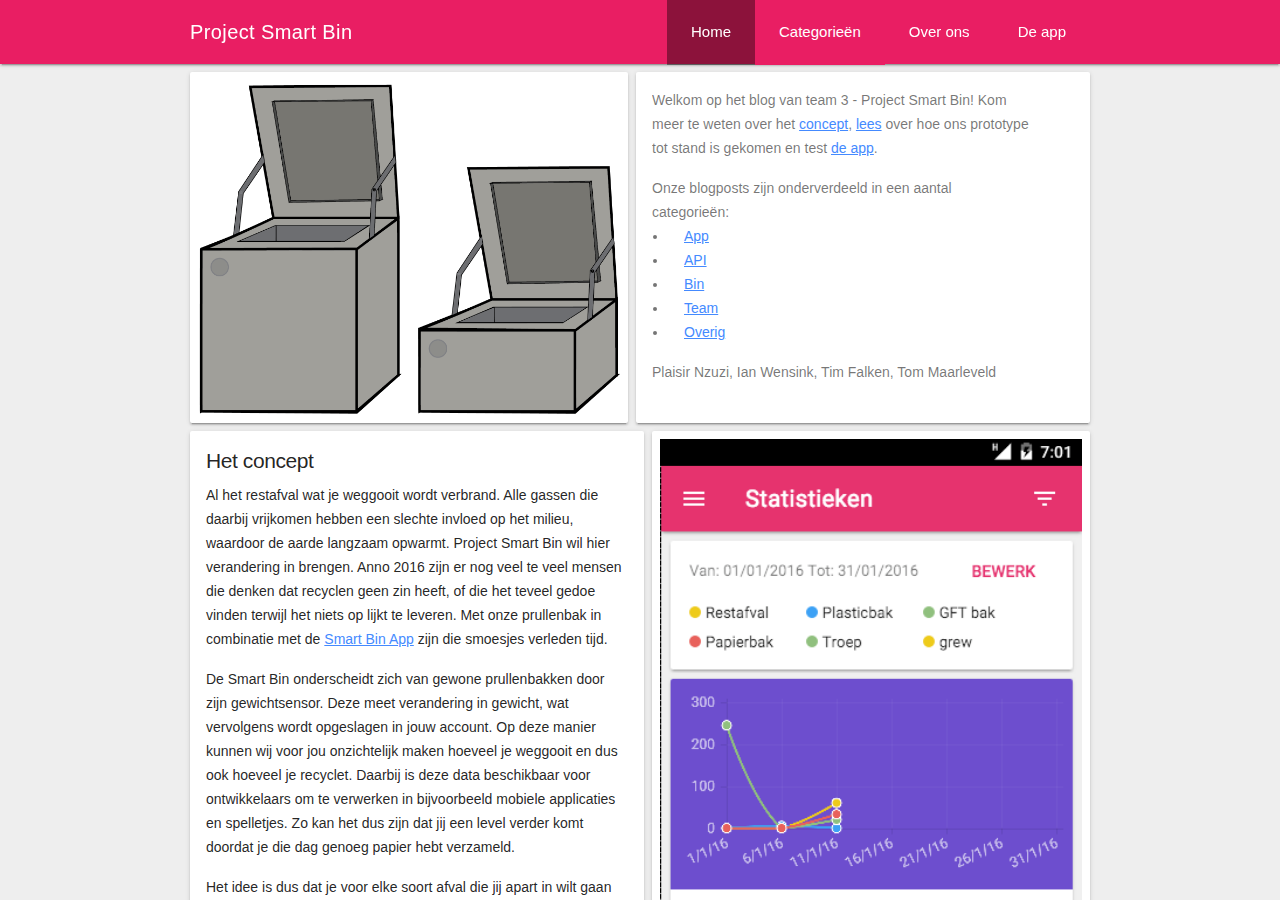
<file: index.html>
<!DOCTYPE html>
<html>
<head>
    <meta charset="utf-8">

    <title>Project Smart Bin</title>
    <meta name="description" content="">

    <!-- Mobile -->
    <meta name="viewport" content="width=device-width, initial-scale=1.0, user-scalable=no">

    <!-- Chrome / Android -->
    <meta name="mobile-web-app-capable" content="yes">
    <meta name="theme-color" content="black">
    <link rel="icon" href="icon.png">

    <link rel="stylesheet" href="css/lib/material.color.min.css">
    <link rel="stylesheet" href="css/lib/material.min.css">
    <link rel="stylesheet" href="css/lib/material-icons.css">
    <link rel="stylesheet" href="css/lib/roboto.css">
    <link rel="stylesheet" href="css/style.css">
</head>
<body class="cards">
    <div class="mdl-layout mdl-js-layout mdl-layout--fixed-header">
        <div id="loader" class="spinner hidden hide">
            <div class="mdl-shadow--4dp">
                <div class="mdl-spinner mdl-spinner--single-color mdl-js-spinner is-active"></div>
            </div>
        </div>
        <header class="mdl-layout__header">
            <div class="mdl-layout__header-row">
                <span class="mdl-layout-title">Project Smart Bin</span>
                <div class="mdl-layout-spacer"></div>
                <nav class="mdl-navigation">
                    <a class="mdl-navigation__link active" href="index.html"><span>Home</span></a>
                    <div class="submenu-container mdl-color--primary">
                        <a for="categories-submenu" class="mdl-navigation__link has-submenu" href="#"><span>Categorieën</span></a>
                        <ul id="categories-submenu" class="submenu mdl-color--primary mdl-shadow--2dp">
                            <li><a href="category-app.html"><span>App</span></a></li>
                            <li><a href="category-api.html"><span>API</span></a></li>
                            <li><a href="category-bin.html"><span>Bin</span></a></li>
                            <li><a href="category-team.html"><span>Team</span></a></li>
                            <li><a href="category-misc.html"><span>Overig</span></a></li>
                        </ul>
                    </div>
                    <a class="mdl-navigation__link" href="about.html"><span>Over ons</span></a>
                    <a class="mdl-navigation__link" href="app.html"><span>De app</span></a>
                </nav>
            </div>
        </header>
        <div class="mdl-layout__drawer dis-visible">
            <nav class="mdl-navigation">
                <a class="mdl-navigation__link active" href="index.html"><i class="material-icons">home</i><span>Home</span></a>
                <a class="mdl-navigation__link" href="#"><i class="material-icons">list</i><span>Categorieën</span></a>
                <a class="mdl-navigation__link" href="about.html"><i class="material-icons">info</i><span>Over ons</span></a>
                <a class="mdl-navigation__link" href="app.html"><i class="material-icons">apps</i><span>De app</span></a>
            </nav>
        </div>
        <main class="mdl-layout__content">
            <div class="page-content">
                <div id="home">
                    <div class="row-flex">
                        <section id="intro-image" class="mdl-card intro-card mdl-shadow--2dp col-flex">
                            <img src="img/Smart-Bin-v2_m_s.png" alt="">
                        </section>
                        <section class="mdl-card intro-card content-card mdl-shadow--2dp col-flex">
                            <div class="mdl-card__supporting-text">
                                <p>
                                    Welkom op het blog van team 3 - Project Smart Bin! Kom meer te weten over het <a href="#concept">concept</a>, <a href="category-team.html">lees</a> over hoe ons prototype tot stand is gekomen en test <a href="app.html">de app</a>.
                                </p>
                                <p class="nopm">Onze blogposts zijn onderverdeeld in een aantal categorieën:</p>
                                <ul id="categories-list">
                                    <li><a href="category-app.html"><span>App</span></a></li>
                                    <li><a href="category-api.html"><span>API</span></a></li>
                                    <li><a href="category-bin.html"><span>Bin</span></a></li>
                                    <li><a href="category-team.html"><span>Team</span></a></li>
                                    <li><a href="category-misc.html"><span>Overig</span></a></li>
                                </ul>
                                <p></p>
                                <p>
                                    Plaisir Nzuzi, Ian Wensink, Tim Falken, Tom Maarleveld
                                </p>
                            </div>
                        </section>
                    </div>
                    <div class="row-flex">
                        <section id="concept" class="mdl-card content-card mdl-shadow--2dp col-flex">
                            <article>
                                <h1>Het concept</h1>
                                <div>
                                    <p>
                                       Al het restafval wat je weggooit wordt verbrand. Alle gassen die daarbij vrijkomen hebben een slechte invloed op het milieu, waardoor de aarde langzaam opwarmt. Project Smart Bin wil hier verandering in brengen. Anno 2016 zijn er nog veel te veel mensen die denken dat recyclen geen zin heeft, of die het teveel gedoe vinden terwijl het niets op lijkt te leveren. Met onze prullenbak in combinatie met de <a href="app.html">Smart Bin App</a> zijn die smoesjes verleden tijd.
                                    </p>
                                    <p>
                                        De Smart Bin onderscheidt zich van gewone prullenbakken door zijn gewichtsensor. Deze meet verandering in gewicht, wat vervolgens wordt opgeslagen in jouw account. Op deze manier kunnen wij voor jou onzichtelijk maken hoeveel je weggooit en dus ook hoeveel je recyclet. Daarbij is deze data beschikbaar voor ontwikkelaars om te verwerken in bijvoorbeeld mobiele applicaties en spelletjes. Zo kan het dus zijn dat jij een level verder komt doordat je die dag genoeg papier hebt verzameld.
                                    </p>
                                    <p>
                                        Het idee is dus dat je voor elke soort afval die jij apart in wilt gaan zamelen (voor nu keuze uit restafval, plastic, GFT en papier) een Smart Bin aanschaft en die koppelt aan jouw account. Zo wordt er per afvalsoort inzichtelijk gemaakt hoeveel je van die soort hebt verzameld.
                                    </p>
                                </div>
                            </article>
                        </section>
                        <section class="mdl-card mdl-shadow--2dp col-flex" id="statistics-screen">
                            <img src="img/Screen_statistics-page.png" alt="">
                        </section>
                    </div>
                </div>
            </div>
            <div aria-live="assertive" aria-atomic="true" aria-relevant="text" class="mdl-js-snackbar"></div>
        </main>
    </div>
    <script src="js/lib/jquery.min.js"></script>
    <script src="js/lib/jgestures.min.js"></script>
    <script src="js/lib/material.min.js"></script>
    <script src="js/lib/material.add.min.js"></script>
    <script src="js/lib/APIFunctions.js"></script>
    <script src="js/script.js"></script>
    <script>
        initWebsite();
    </script>
</body>
</html>
</file>
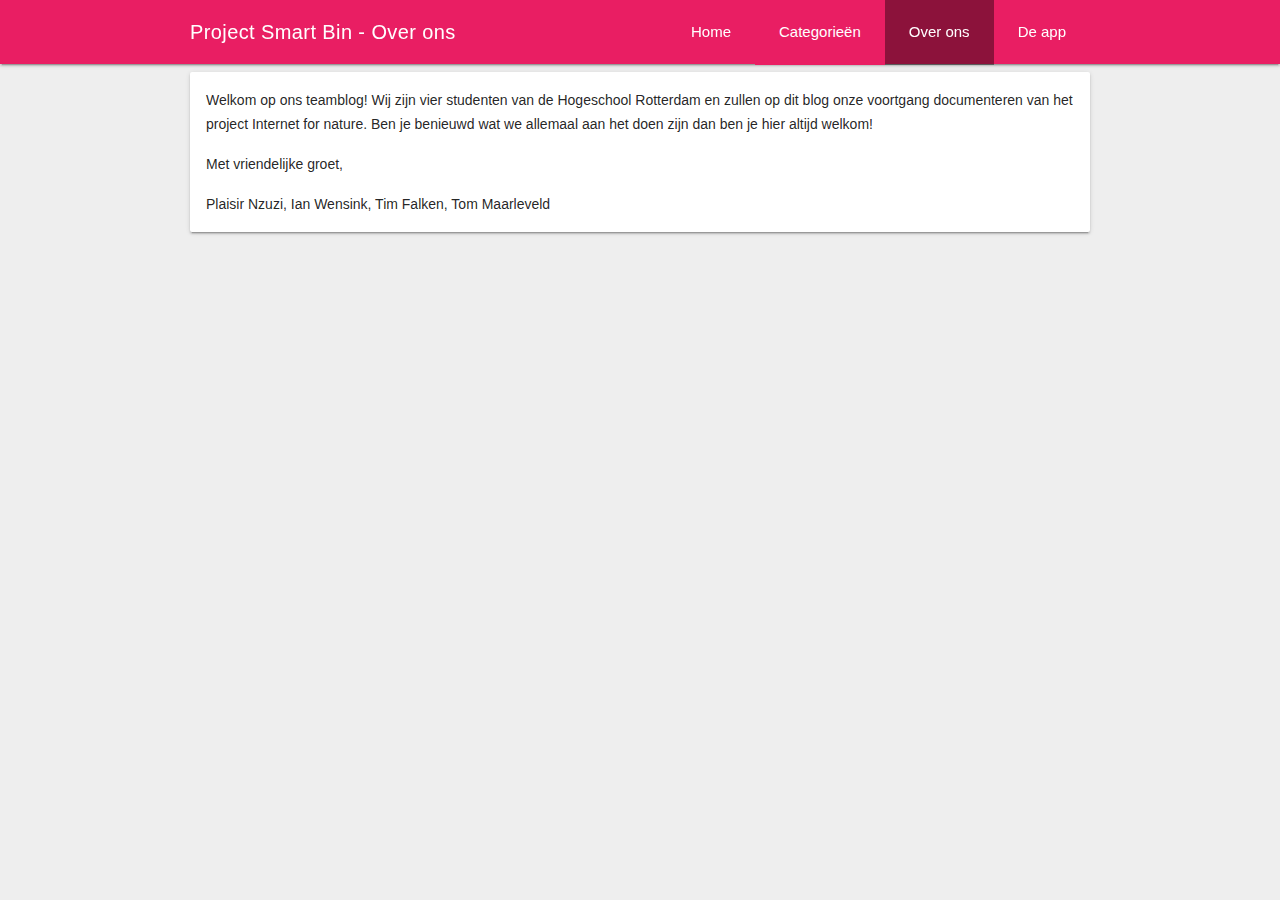
<file: about.html>
<!DOCTYPE html>
<html>
<head>
    <meta charset="utf-8">

    <title>Over - Project Smart Bin</title>
    <meta name="description" content="">

    <!-- Mobile -->
    <meta name="viewport" content="width=device-width, initial-scale=1.0, user-scalable=no">

    <!-- Chrome / Android -->
    <meta name="mobile-web-app-capable" content="yes">
    <meta name="theme-color" content="black">
    <link rel="icon" href="icon.png">

    <link rel="stylesheet" href="css/lib/material.color.min.css">
    <link rel="stylesheet" href="css/lib/material.min.css">
    <link rel="stylesheet" href="css/lib/material-icons.css">
    <link rel="stylesheet" href="css/lib/roboto.css">
    <link rel="stylesheet" href="css/style.css">
</head>
<body class="cards">
<div class="mdl-layout mdl-js-layout mdl-layout--fixed-header">
    <div id="loader" class="spinner hidden hide">
        <div class="mdl-shadow--4dp">
            <div class="mdl-spinner mdl-spinner--single-color mdl-js-spinner is-active"></div>
        </div>
    </div>
    <header class="mdl-layout__header">
        <div class="mdl-layout__header-row">
            <span class="mdl-layout-title">Project Smart Bin - Over ons</span>
            <div class="mdl-layout-spacer"></div>
            <nav class="mdl-navigation">
                <a class="mdl-navigation__link" href="index.html"><span>Home</span></a>
                <div class="submenu-container mdl-color--primary">
                    <a for="categories-submenu" class="mdl-navigation__link has-submenu" href="#"><span>Categorieën</span></a>
                    <ul id="categories-submenu" class="submenu mdl-color--primary mdl-shadow--2dp">
                        <li><a href="category-app.html"><span>App</span></a></li>
                        <li><a href="category-api.html"><span>API</span></a></li>
                        <li><a href="category-bin.html"><span>Bin</span></a></li>
                        <li><a href="category-team.html"><span>Team</span></a></li>
                        <li><a href="category-misc.html"><span>Overig</span></a></li>
                    </ul>
                </div>
                <a class="mdl-navigation__link active" href="about.html"><span>Over ons</span></a>
                <a class="mdl-navigation__link" href="app.html"><span>De app</span></a>
            </nav>
        </div>
    </header>
    <div class="mdl-layout__drawer dis-visible">
        <nav class="mdl-navigation">
            <a class="mdl-navigation__link" href="index.html"><i class="material-icons">home</i><span>Home</span></a>
            <a class="mdl-navigation__link" href="#"><i class="material-icons">list</i><span>Categorieën</span></a>
            <a class="mdl-navigation__link active" href="about.html"><i class="material-icons">info</i><span>Over ons</span></a>
            <a class="mdl-navigation__link" href="app.html"><i class="material-icons">apps</i><span>De app</span></a>
        </nav>
    </div>
    <main class="mdl-layout__content">
        <div class="page-content">
            <div id="about">
                <section id="about-card" class="mdl-card text-card mdl-shadow--2dp">
                    <article>
                        <p>
                            Welkom op ons teamblog! Wij zijn vier studenten van de Hogeschool Rotterdam en zullen op dit blog onze voortgang documenteren van het project Internet for nature. Ben je benieuwd wat we allemaal aan het doen zijn dan ben je hier altijd welkom!
                        </p>
                        <p>
                            Met vriendelijke groet,
                        </p>
                        <p>
                            Plaisir Nzuzi, Ian Wensink, Tim Falken, Tom Maarleveld
                        </p>
                    </article>
                </section>
            </div>
        </div>
        <div aria-live="assertive" aria-atomic="true" aria-relevant="text" class="mdl-js-snackbar"></div>
    </main>
</div>
<script src="js/lib/jquery.min.js"></script>
<script src="js/lib/jgestures.min.js"></script>
<script src="js/lib/material.min.js"></script>
<script src="js/lib/material.add.min.js"></script>
<script src="js/lib/APIFunctions.js"></script>
<script src="js/script.js"></script>
<script>

</script>
</body>
</html>
</file>
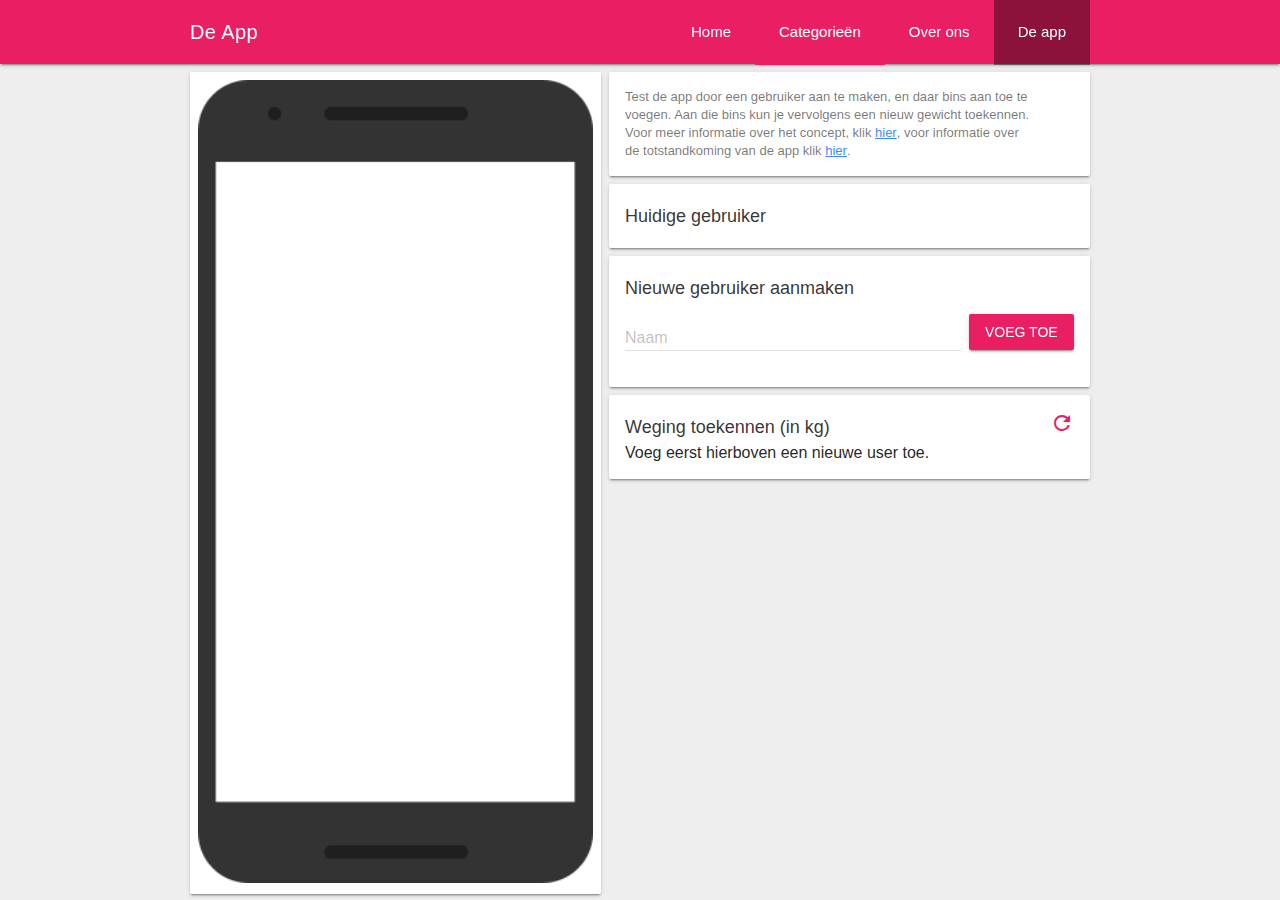
<file: app.html>
<!DOCTYPE html>
<html>
<head>
    <meta charset="utf-8">

    <title>App - Project Smart Bin</title>
    <meta name="description" content="">

    <!-- Mobile -->
    <meta name="viewport" content="width=device-width, initial-scale=1.0, user-scalable=no">

    <!-- Chrome / Android -->
    <meta name="mobile-web-app-capable" content="yes">
    <meta name="theme-color" content="black">
    <link rel="icon" href="icon.png">

    <link rel="stylesheet" href="css/lib/material.color.min.css">
    <link rel="stylesheet" href="css/lib/material.min.css">
    <link rel="stylesheet" href="css/lib/material-icons.css">
    <link rel="stylesheet" href="css/lib/roboto.css">
    <link rel="stylesheet" href="css/style.css">
</head>
<body class="cards">
<div class="mdl-layout mdl-js-layout mdl-layout--fixed-header">
    <div id="loader" class="spinner hidden hide">
        <div class="mdl-shadow--4dp">
            <div class="mdl-spinner mdl-spinner--single-color mdl-js-spinner is-active"></div>
        </div>
    </div>
    <header class="mdl-layout__header">
        <div class="mdl-layout__header-row">
            <span class="mdl-layout-title">De App</span>
            <div class="mdl-layout-spacer"></div>
            <nav class="mdl-navigation">
                <a class="mdl-navigation__link" href="index.html"><span>Home</span></a>
                <div class="submenu-container mdl-color--primary">
                    <a for="categories-submenu" class="mdl-navigation__link has-submenu" href="#"><span>Categorieën</span></a>
                    <ul id="categories-submenu" class="submenu mdl-color--primary mdl-shadow--2dp">
                        <li><a href="category-app.html"><span>App</span></a></li>
                        <li><a href="category-api.html"><span>API</span></a></li>
                        <li><a href="category-bin.html"><span>Bin</span></a></li>
                        <li><a href="category-team.html"><span>Team</span></a></li>
                        <li><a href="category-misc.html"><span>Overig</span></a></li>
                    </ul>
                </div>
                <a class="mdl-navigation__link" href="about.html"><span>Over ons</span></a>
                <a class="mdl-navigation__link active" href="app.html"><span>De app</span></a>
            </nav>
        </div>
    </header>
    <div class="mdl-layout__drawer dis-visible">
        <nav class="mdl-navigation">
            <a class="mdl-navigation__link" href="index.html"><i class="material-icons">home</i><span>Home</span></a>
            <a class="mdl-navigation__link" href="#"><i class="material-icons">list</i><span>Categorieën</span></a>
            <a class="mdl-navigation__link" href="about.html"><i class="material-icons">info</i><span>Over ons</span></a>
            <a class="mdl-navigation__link active" href="app.html"><i class="material-icons">apps</i><span>De app</span></a>
        </nav>
    </div>
    <main class="mdl-layout__content">
        <div class="page-content">
            <div id="app">
                <section id="phone-embed" class="mdl-card mdl-shadow--2dp">
                    <div id="phone-frame-container">
                        <iframe src="http://project.hosted.hr.nl/2015_2016/mtnll_mt2b_t3/App" id="phone-frame" name="phone-frame" frameborder="0"></iframe>
                    </div>
                    <div id="no-phone-container" class="hidden mdl-card__supporting-text">
                        Je scherm is momenteel te klein om te app inline weer te geven. Maak op deze pagina een gebruiker aan, en klik dan op onderstaande link om de app in een nieuw venster te openen.
                        <div>
                            <a target="_blank" href="http://project.hosted.hr.nl/2015_2016/mtnll_mt2b_t3/App" class="mdl-button mdl-button--raised mdl-js-button mdl-js-ripple-effect mdl-button--primary"><i class="material-icons"></i>Open app</a>
                        </div>
                    </div>
                </section>
                <section id="intro" class="mdl-card mdl-shadow--2dp embed-controls">
                    <div class="mdl-card__supporting-text">
                        Test de app door een gebruiker aan te maken, en daar bins aan toe te voegen. Aan die bins kun je vervolgens een nieuw gewicht toekennen. Voor meer informatie over het concept, klik <a href="index.html">hier</a>, voor informatie over de totstandkoming van de app klik <a href="category-app.html">hier</a>.
                    </div>
                </section>
                <section id="current-user" class="mdl-card mdl-shadow--2dp embed-controls">
                    <div class="embed-controls-header">
                        <h2 class="mdl-typography--headline">Huidige gebruiker</h2>
                    </div>
                    <div class="mdl-card__supporting-text">
                        <div id="user-name"></div>
                        <div id="user-email"></div>
                    </div>
                </section>
                <section class="mdl-card mdl-shadow--2dp embed-controls">
                    <div class="embed-controls-header">
                        <h2 class="mdl-typography--headline">Nieuwe gebruiker aanmaken</h2>
                    </div>
                    <form action="">
                        <div class="mdl-textfield mdl-js-textfield mdl-textfield--floating-label">
                            <input class="mdl-textfield__input" type="text" id="new-user-name">
                            <label class="mdl-textfield__label" for="new-user-name">Naam</label>
                        </div>
                        <button id="submit-new-user" type="button" class="mdl-button mdl-js-button mdl-button--primary mdl-js-ripple-effect mdl-button--raised">Voeg toe</button>
                    </form>
                </section>
                <section id="update-weight-controls" class="mdl-card mdl-shadow--2dp embed-controls">
                    <div class="embed-controls-header">
                        <h2 class="mdl-typography--headline">Weging toekennen (in kg)</h2>
                        <i id="refresh-bin-list" class="material-icons mdl-color-text--primary">refresh</i>
                    </div>
                    <span id="no-bins-text" class="hidden">Voeg eerst <a href="http://project.hosted.hr.nl/2015_2016/mtnll_mt2b_t3/App/add-bin.html" target="phone-frame">hier</a> een bin toe</span>
                    <span id="add-user-first-text">Voeg eerst hierboven een nieuwe user toe.</span>
                </section>
            </div>
        </div>
        <div aria-live="assertive" aria-atomic="true" aria-relevant="text" class="mdl-js-snackbar"></div>
    </main>
</div>
<script src="js/lib/jquery.min.js"></script>
<script src="js/lib/jgestures.min.js"></script>
<script src="js/lib/material.min.js"></script>
<script src="js/lib/material.add.min.js"></script>
<script src="js/lib/APIFunctions.js"></script>
<script src="js/script.js"></script>
<script src="js/app-embed.js"></script>
<script>
    $(initAppEmbed);
</script>
</body>
</html>
</file>
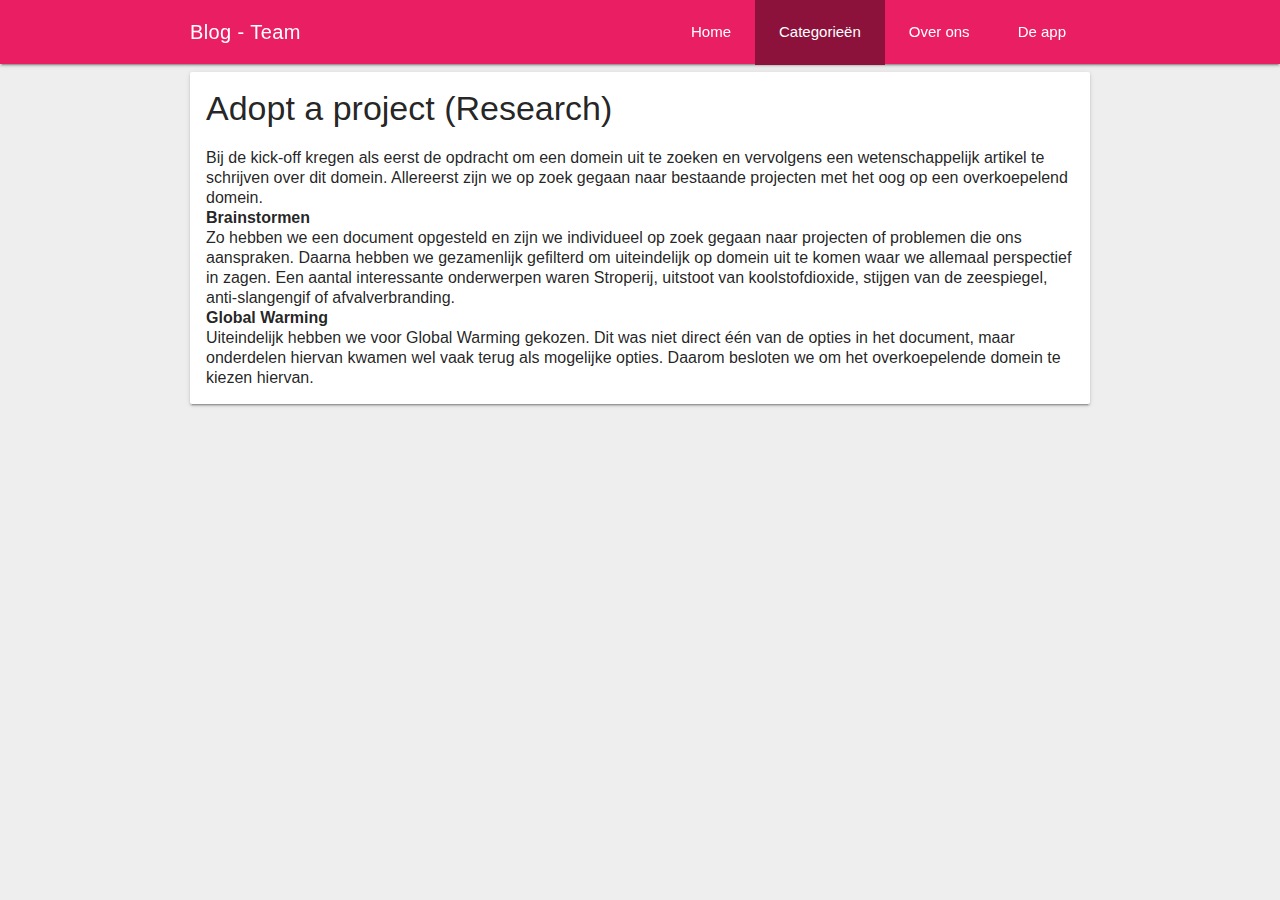
<file: category-team.html>
<!DOCTYPE html>
<html>
<head>
    <meta charset="utf-8">

    <title>Blogposts - Project Smart Bin</title>
    <meta name="description" content="">

    <!-- Mobile -->
    <meta name="viewport" content="width=device-width, initial-scale=1.0, user-scalable=no">

    <!-- Chrome / Android -->
    <meta name="mobile-web-app-capable" content="yes">
    <meta name="theme-color" content="black">
    <link rel="icon" href="icon.png">

    <link rel="stylesheet" href="css/lib/material.color.min.css">
    <link rel="stylesheet" href="css/lib/material.min.css">
    <link rel="stylesheet" href="css/lib/material-icons.css">
    <link rel="stylesheet" href="css/lib/roboto.css">
    <link rel="stylesheet" href="css/style.css">
</head>
<body class="cards">
<div class="mdl-layout mdl-js-layout mdl-layout--fixed-header">
    <div id="loader" class="spinner hidden hide">
        <div class="mdl-shadow--4dp">
            <div class="mdl-spinner mdl-spinner--single-color mdl-js-spinner is-active"></div>
        </div>
    </div>
    <header class="mdl-layout__header">
        <div class="mdl-layout__header-row">
            <span class="mdl-layout-title">Blog - Team</span>
            <div class="mdl-layout-spacer"></div>
            <nav class="mdl-navigation">
                <a class="mdl-navigation__link" href="index.html"><span>Home</span></a>
                <div class="submenu-container mdl-color--primary">
                    <a for="categories-submenu" class="mdl-navigation__link has-submenu active" href="#"><span>Categorieën</span></a>
                    <ul id="categories-submenu" class="submenu mdl-color--primary mdl-shadow--2dp">
                        <li><a href="category-app.html"><span>App</span></a></li>
                        <li><a href="category-api.html"><span>API</span></a></li>
                        <li><a href="category-bin.html"><span>Bin</span></a></li>
                        <li><a href="category-team.html"><span>Team</span></a></li>
                        <li><a href="category-misc.html"><span>Overig</span></a></li>
                    </ul>
                </div>
                <a class="mdl-navigation__link" href="about.html"><span>Over ons</span></a>
                <a class="mdl-navigation__link" href="app.html"><span>De app</span></a>
            </nav>
        </div>
    </header>
    <div class="mdl-layout__drawer dis-visible">
        <nav class="mdl-navigation">
            <a class="mdl-navigation__link" href="index.html"><i class="material-icons">home</i><span>Home</span></a>
            <a class="mdl-navigation__link active" href="#"><i class="material-icons">list</i><span>Categorieën</span></a>
            <a class="mdl-navigation__link" href="about.html"><i class="material-icons">info</i><span>Over ons</span></a>
            <a class="mdl-navigation__link" href="app.html"><i class="material-icons">apps</i><span>De app</span></a>
        </nav>
    </div>
    <main class="mdl-layout__content">
        <div class="page-content">
            <div id="">
                <section id="" class="mdl-card content-card text-card mdl-shadow--2dp">
                    <h3>Adopt a project (Research)</h3><br>
                    Bij de kick-off kregen als eerst de opdracht om een domein uit te zoeken en vervolgens een wetenschappelijk artikel te schrijven over dit domein.
                    Allereerst zijn we op zoek gegaan naar bestaande projecten met het oog op een overkoepelend domein.

                    <strong>Brainstormen</strong>
                    Zo hebben we een document opgesteld en zijn we individueel op zoek gegaan naar projecten of problemen die ons aanspraken. Daarna hebben we gezamenlijk gefilterd om uiteindelijk op domein uit te komen waar we allemaal perspectief in zagen.
                    Een aantal interessante onderwerpen waren Stroperij, uitstoot van koolstofdioxide, stijgen van de zeespiegel, anti-slangengif of afvalverbranding.

                    <strong>Global Warming</strong>
                    Uiteindelijk hebben we voor Global Warming gekozen. Dit was niet direct één van de opties in het document, maar onderdelen hiervan kwamen wel vaak terug als mogelijke opties. Daarom besloten we om het overkoepelende domein te kiezen hiervan.
                </section>
            </div>
        </div>
        <div aria-live="assertive" aria-atomic="true" aria-relevant="text" class="mdl-js-snackbar"></div>
    </main>
</div>
<script src="js/lib/jquery.min.js"></script>
<script src="js/lib/jgestures.min.js"></script>
<script src="js/lib/material.min.js"></script>
<script src="js/lib/material.add.min.js"></script>
<script src="js/lib/APIFunctions.js"></script>
<script src="js/script.js"></script>
<script>

</script>
</body>
</html>
</file>
<file: css/lib/material-icons.css>
@font-face {
  font-family: 'Material Icons';
  font-style: normal;
  font-weight: 400;
  src: local('Material Icons'), local('MaterialIcons-Regular'), url(../fonts/material-icons.woff) format('woff');
}

.material-icons {
  font-family: 'Material Icons', sans-serif;
  font-weight: normal;
  font-style: normal;
  font-size: 24px;
  line-height: 1;
  letter-spacing: normal;
  text-transform: none;
  display: inline-block;
  white-space: nowrap;
  word-wrap: normal;
  direction: ltr;
  text-rendering: optimizeLegibility;
  -webkit-font-smoothing: antialiased;
}


.material-icons.md-18 { font-size: 18px; }
.material-icons.md-24 { font-size: 24px; }
.material-icons.md-36 { font-size: 36px; }
.material-icons.md-48 { font-size: 48px; }
.material-icons.md-60 { font-size: 60px; }

.material-icons.md-dark { color: rgba(0, 0, 0, 0.54); }
.material-icons.md-dark.md-faded { color: rgba(0, 0, 0, 0.6); }
.material-icons.md-dark.md-inactive { color: rgba(0, 0, 0, 0.26); }

.material-icons.md-light { color: rgba(255, 255, 255, 1); }
.material-icons.md-light.md-faded { color: rgba(255, 255, 255, 0.6); }
.material-icons.md-light.md-inactive { color: rgba(255, 255, 255, 0.3); }
</file>
<file: css/lib/roboto.css>
@font-face {
    font-family: 'Roboto';
    font-style: normal;
    font-weight: 200;
    src: local('Roboto Thin'), local('Roboto-Thin'), url('../fonts/Roboto-Thin.ttf') format('ttf');
}

@font-face {
    font-family: 'Roboto';
    font-style: normal;
    font-weight: 300;
    src: local('Roboto Light'), local('Roboto-Light'), url('../fonts/Roboto-Light.ttf') format('ttf');
}

@font-face {
    font-family: 'Roboto';
    font-style: normal;
    font-weight: 400;
    src: local('Roboto'), local('Roboto-Regular'), url('../fonts/Roboto-Regular.ttf') format('ttf');
}

@font-face {
    font-family: 'Roboto';
    font-style: normal;
    font-weight: 500;
    src: local('Roboto Medium'), local('Roboto-Medium'), url('../fonts/Roboto-Medium.ttf') format('ttf');
}

@font-face {
    font-family: 'Roboto';
    font-style: normal;
    font-weight: 700;
    src: local('Roboto Bold'), local('Roboto-Bold'), url('../fonts/Roboto-Bold.ttf') format('ttf');
}

@font-face {
    font-family: 'Roboto';
    font-style: italic;
    font-weight: 200;
    src: local('Roboto Thin Italic'), local('Roboto-Thin-Italic'), url('../fonts/Roboto-ThinItalic.ttf') format('ttf');
}

@font-face {
    font-family: 'Roboto';
    font-style: italic;
    font-weight: 300;
    src: local('Roboto Light Italic'), local('Roboto-Light-Italic'), url('../fonts/Roboto-LightItalic.ttf') format('ttf');
}

@font-face {
    font-family: 'Roboto';
    font-style: italic;
    font-weight: 400;
    src: local('Roboto Italic'), local('Roboto-Regular-Italic'), url('../fonts/Roboto-Italic.ttf') format('ttf');
}

@font-face {
    font-family: 'Roboto';
    font-style: italic;
    font-weight: 500;
    src: local('Roboto Medium Italic'), local('Roboto-Medium-Italic'), url('../fonts/Roboto-MediumItalic.ttf') format('ttf');
}

@font-face {
    font-family: 'Roboto';
    font-style: italic;
    font-weight: 700;
    src: local('Roboto Bold Italic'), local('Roboto-Bold-Italic'), url('../fonts/Roboto-BoldItalic.ttf') format('ttf');
}
</file>
<file: css/style.css>
html, body, ul, li, h1, h2, h3, p:last-child {
    padding: 0;
    margin: 0;
}

body {
    font-family: "Roboto", "Helvetica", "Arial", sans-serif;
    font-weight: 300;
}

h1 {
    font-size: 21px;
    margin-bottom: 8px;
}

.mdl-layout {
    transform: translate3d(0, 0, 0);
    min-width: 300px;
}

.mdl-layout__content {
    background-color: #eee;
}

/* LAYOUTS */

body.full-width {

}

body.cards .page-content {
    padding: 8px;
}

body.content .page-content {
    padding: 16px;
}

body.form.full-width .page-content {
    padding: 16px 16px 16px 24px;
}

.page-content {
    overflow: auto;
}

body.white-background .mdl-layout__content {
    background-color: #fff;
}

/* DRAWER */

#drawer-user-name {
    padding-top: 16px;
    line-height: 36px;
}

#drawer-user-email {
    padding-left: 16px;
}

.mdl-navigation {
    position: relative;
    height: calc(100% - 72px);
}

#drawer-spacer {
    padding-bottom: 130px;
}

#drawer-footer {
    position: absolute;
    bottom: 0;
    width: 100%;
}

.drawer-footer-link {
    background-color: #fafafa;
}

#drawer-settings-link {
    box-shadow: 0 -3px 3px -3px #aaa;
}

.mdl-layout__drawer .mdl-navigation__link {
    padding: 16px 24px !important;
}

.mdl-layout__header-row .mdl-navigation__link span {
    font-size: 15px;
}

.mdl-layout__drawer .mdl-navigation__link span {
    top: -3px;
    padding-left: 24px;
}

.mdl-layout__drawer .mdl-navigation__link i {
    position: relative;
    top: 8px;
}

.mdl-layout__header-row .mdl-navigation__link:hover {
    background-color: rgba(0, 0, 0, 0.2);
}

.mdl-layout__header-row .mdl-navigation__link.active {
    background-color: rgba(0, 0, 0, 0.4);
}

.mdl-layout__drawer .mdl-navigation__link.active {
    background-color: #e5e5e5;
}

.mdl-layout__drawer-button {
    display: none;
}

.mdl-layout__header-row {
    max-width: 916px;
    width: calc(100% + 0px);
    margin: 0 auto;
    position: relative;
    padding-left: 8px;
    padding-right: 8px;
}

.mdl-layout-title {
    transition: all 0.2s ease-in-out;
}

.page-content {
    max-width: 900px;
    margin: 0 auto;
}

.submenu-container {
    position: relative;
}

.mdl-layout__header-row .submenu {
    position: absolute;
    width: 100%;
    margin-top: -1px;
    display: none;
    z-index: -1;
    border-bottom-left-radius: 2px;
    border-bottom-right-radius: 2px;
}

.mdl-layout__header-row .submenu-container:hover .submenu {
    display: initial;
}

.mdl-layout__header-row .submenu a {
    color: #fff;
    text-decoration: none;
    width: 100%;
    display: block;
    padding: 8px 8px 8px 24px;
    box-sizing: border-box;
}

.mdl-layout__header-row .submenu a:hover, .mdl-layout__header-row .submenu-container:hover .has-submenu {
    background-color: rgba(0, 0, 0, 0.2);
}

.mdl-layout__header-row .submenu li {
    list-style: none outside none;
}

/* CARD */

.mdl-card {
    min-height: 50px;
    width: 100%;
    transition: transform 0.3s ease-in-out, height 0.3s ease-in-out;
    margin-bottom: 8px;
}

.mdl-card.hide {
    min-height: initial !important;
    height: 0 !important;
}

.two-to-one.mdl-card {
    width: 100%;
    min-height: 150px;
    overflow: hidden;
}

.two-to-one.mdl-card .card-content-container {
    width: 60%;
}

.two-to-one.mdl-card .card-time {
    padding: 12px 16px 4px;
}

.two-to-one.mdl-card .card-time span {
    position: relative;
    top: -7px;
    padding-left: 16px;
    font-size: 12px;
}

.two-to-one.mdl-card .mdl-card__title, .two-to-one.mdl-card .mdl-card__supporting-text {
    padding: 0 16px 8px 16px;
}

.two-to-one.mdl-card .mdl-card__title-text {
    font-size: 16px;
}

.two-to-one.mdl-card.two-supporting-texts .mdl-card__title-text {
    padding-top: 16px;
}

.two-to-one.mdl-card .mdl-card__supporting-text i {
    position: absolute;
}

.two-to-one.mdl-card.two-supporting-texts .mdl-card__supporting-text > span {
    padding-left: 32px;
    line-height: 24px;
}

.two-to-one.mdl-card .mdl-card__actions {
    position: absolute;
    bottom: 0;
    width: 60%;
}

.two-to-one.mdl-card .mdl-card__actions .mdl-button {
    padding: 0 14px;
}

.two-to-one.mdl-card .card-image-container {
    position: absolute;
    bottom: 0;
    right: 0;
    width: 40%;
    height: 100%;
}

.two-to-one.mdl-card .card-image {
    width: 100%;
    height: 100%;
    background-size: 100%;
    background-repeat: no-repeat;
    background-position: 100% 100%;
}

.two-to-one.mdl-card .mdl-card__actions {
    padding-top: 4px;
    padding-bottom: 4px;
}

.text-card, .content-card {
    padding: 16px;
}

.text-card.mdl-card .mdl-card__supporting-text {
    position: absolute;
    padding: 8px;
    width: calc(100% - 32px);
}

.content-card .mdl-card__supporting-text {
    padding: 0;
}

.nopm {
    margin: 0;
    padding: 0;
}

/* APP PAGE */
#app h2 {
    font-size: 18px;
    color: rgba(0, 0, 0, 0.8);
}

#phone-embed {
    width: 411px;
    float: left;
    margin-right: 8px;
    box-sizing: border-box;
    padding: 8px;
}

#phone-embed #phone-frame-container {
    padding: 82px 0 82px 17px;
    background-image: url("../img/nexus_5x.png");
    background-size: 100%;
    background-repeat: no-repeat;
}

#phone-embed iframe {
    width: 360px;
    height: 642px;
}

#app .mdl-card__supporting-text {
    padding: 0px;
}

#phone-embed #no-phone-container {
    padding: 8px;
}

#phone-embed #no-phone-container div {
    margin-top: 8px;
}

.embed-controls {
    width: calc(100% - 419px);
    float: left;
    box-sizing: border-box;
    padding: 16px;
}

.embed-controls form {
    display: flex;
}

.embed-controls .mdl-textfield {
    flex-grow: 1;
    margin-right: 8px;
}

.embed-controls button {
    flex-grow: 0;
    position: relative;
    margin-top: 10px;
    min-width: 100px;
}

.embed-controls-header {
    position: relative;
    /*max-width: 458px;*/
}

#refresh-bin-list {
    position: absolute;
    top: 0;
    right: 0;
    cursor: pointer;
}

#current-user .mdl-card__supporting-text {
    padding: 0;
}

#current-user #user-name {
    font-size: 18px;
    line-height: 1.5em;
}

#current-user #user-email {
    font-size: 16px;
    line-height: 1.5em;
}

@media screen and (max-width: 862px) {

}

/* HOME */
.row-flex {
    display: flex;
}

.col-flex {
    flex: 1;
}

#intro-image {
    padding: 8px;
}

.intro-card {
    width: 442px;
    float: left;
}

.intro-card:first-child {
    margin-right: 8px;
}

.intro-card img {
    width: 100%;
}

#categories-list li {
    padding-left: 16px;
}

#concept {
    margin-right: 8px;
}

#statistics-screen {
    padding: 8px;
}

#statistics-screen img {
    width: 100%;
}

img {
    width: 100%;
    height: auto;
}

.content-card li {
    margin-left: 16px;
}

@media screen and (max-width: 700px) {
    .mdl-layout__header-row {
        padding-left: 72px !important;
        padding-right: 16px !important;
    }

    .mdl-layout__header-row nav {
        display: none !important;
    }

    .mdl-card {
        width: 100% !important;
        min-width: initial !important;
        float: none !important;
    }

    .mdl-layout__drawer-button {
        display: initial !important;
    }

    .row-flex {
        display: block;
    }
}
</file>
<file: css/lib/material.color.min.css>
/**
 * material-design-lite - Material Design Components in CSS, JS and HTML
 * @version v1.0.6
 * @license Apache-2.0
 * @copyright 2015 Google, Inc.
 * @link https://github.com/google/material-design-lite
 */
@charset "UTF-8";html{color:rgba(0,0,0,.87)}::-moz-selection{background:#b3d4fc;text-shadow:none}::selection{background:#b3d4fc;text-shadow:none}hr{display:block;height:1px;border:0;border-top:1px solid #ccc;margin:1em 0;padding:0}audio,canvas,iframe,img,svg,video{vertical-align:middle}fieldset{border:0;margin:0;padding:0}textarea{resize:vertical}.browserupgrade{margin:.2em 0;background:#ccc;color:#000;padding:.2em 0}.hidden{display:none!important}.visuallyhidden{border:0;clip:rect(0 0 0 0);height:1px;margin:-1px;overflow:hidden;padding:0;position:absolute;width:1px}.visuallyhidden.focusable:active,.visuallyhidden.focusable:focus{clip:auto;height:auto;margin:0;overflow:visible;position:static;width:auto}.invisible{visibility:hidden}.clearfix:before,.clearfix:after{content:" ";display:table}.clearfix:after{clear:both}@media print{*,*:before,*:after,*:first-letter,*:first-line{background:0 0!important;color:#000!important;box-shadow:none!important;text-shadow:none!important}a,a:visited{text-decoration:underline}a[href]:after{content:" (" attr(href)")"}abbr[title]:after{content:" (" attr(title)")"}a[href^="#"]:after,a[href^="javascript:"]:after{content:""}pre,blockquote{border:1px solid #999;page-break-inside:avoid}thead{display:table-header-group}tr,img{page-break-inside:avoid}img{max-width:100%!important}p,h2,h3{orphans:3;widows:3}h2,h3{page-break-after:avoid}}a,.mdl-accordion,.mdl-button,.mdl-card,.mdl-checkbox,.mdl-dropdown-menu,.mdl-icon-toggle,.mdl-item,.mdl-radio,.mdl-slider,.mdl-switch,.mdl-tabs__tab{-webkit-tap-highlight-color:transparent;-webkit-tap-highlight-color:rgba(255,255,255,0)}html{width:100%;height:100%;-ms-touch-action:manipulation;touch-action:manipulation}body{width:100%;min-height:100%}main{display:block}*[hidden]{display:none!important}html,body{font-family:"Helvetica","Arial",sans-serif;font-size:14px;font-weight:400;line-height:20px}h1,h2,h3,h4,h5,h6,p{padding:0}h1 small,h2 small,h3 small,h4 small,h5 small,h6 small{font-family:"Roboto","Helvetica","Arial",sans-serif;font-weight:400;line-height:1.35;letter-spacing:-.02em;opacity:.54;font-size:.6em}h1{font-size:56px;line-height:1.35;letter-spacing:-.02em;margin:24px 0}h1,h2{font-family:"Roboto","Helvetica","Arial",sans-serif;font-weight:400}h2{font-size:45px;line-height:48px}h2,h3{margin:24px 0}h3{font-size:34px;line-height:40px}h3,h4{font-family:"Roboto","Helvetica","Arial",sans-serif;font-weight:400}h4{font-size:24px;line-height:32px;-moz-osx-font-smoothing:grayscale;margin:24px 0 16px}h5{font-size:20px;font-weight:500;line-height:1;letter-spacing:.02em}h5,h6{font-family:"Roboto","Helvetica","Arial",sans-serif;margin:24px 0 16px}h6{font-size:16px;letter-spacing:.04em}h6,p{font-weight:400;line-height:24px}p{font-size:14px;letter-spacing:0;margin:0 0 16px}a{color:rgb(68,138,255);font-weight:500}blockquote{font-family:"Roboto","Helvetica","Arial",sans-serif;position:relative;font-size:24px;font-weight:300;font-style:italic;line-height:1.35;letter-spacing:.08em}blockquote:before{position:absolute;left:-.5em;content:'“'}blockquote:after{content:'”';margin-left:-.05em}mark{background-color:#f4ff81}dt{font-weight:700}address{font-size:12px;line-height:1;font-style:normal}address,ul,ol{font-weight:400;letter-spacing:0}ul,ol{font-size:14px;line-height:24px}.mdl-typography--display-4,.mdl-typography--display-4-color-contrast{font-family:"Roboto","Helvetica","Arial",sans-serif;font-size:112px;font-weight:300;line-height:1;letter-spacing:-.04em}.mdl-typography--display-4-color-contrast{opacity:.54}.mdl-typography--display-3,.mdl-typography--display-3-color-contrast{font-family:"Roboto","Helvetica","Arial",sans-serif;font-size:56px;font-weight:400;line-height:1.35;letter-spacing:-.02em}.mdl-typography--display-3-color-contrast{opacity:.54}.mdl-typography--display-2,.mdl-typography--display-2-color-contrast{font-family:"Roboto","Helvetica","Arial",sans-serif;font-size:45px;font-weight:400;line-height:48px}.mdl-typography--display-2-color-contrast{opacity:.54}.mdl-typography--display-1,.mdl-typography--display-1-color-contrast{font-family:"Roboto","Helvetica","Arial",sans-serif;font-size:34px;font-weight:400;line-height:40px}.mdl-typography--display-1-color-contrast{opacity:.54}.mdl-typography--headline,.mdl-typography--headline-color-contrast{font-family:"Roboto","Helvetica","Arial",sans-serif;font-size:24px;font-weight:400;line-height:32px;-moz-osx-font-smoothing:grayscale}.mdl-typography--headline-color-contrast{opacity:.87}.mdl-typography--title,.mdl-typography--title-color-contrast{font-family:"Roboto","Helvetica","Arial",sans-serif;font-size:20px;font-weight:500;line-height:1;letter-spacing:.02em}.mdl-typography--title-color-contrast{opacity:.87}.mdl-typography--subhead,.mdl-typography--subhead-color-contrast{font-family:"Roboto","Helvetica","Arial",sans-serif;font-size:16px;font-weight:400;line-height:24px;letter-spacing:.04em}.mdl-typography--subhead-color-contrast{opacity:.87}.mdl-typography--body-2,.mdl-typography--body-2-color-contrast{font-size:14px;font-weight:700;line-height:24px;letter-spacing:0}.mdl-typography--body-2-color-contrast{opacity:.87}.mdl-typography--body-1,.mdl-typography--body-1-color-contrast{font-size:14px;font-weight:400;line-height:24px;letter-spacing:0}.mdl-typography--body-1-color-contrast{opacity:.87}.mdl-typography--body-2-force-preferred-font,.mdl-typography--body-2-force-preferred-font-color-contrast{font-family:"Roboto","Helvetica","Arial",sans-serif;font-size:14px;font-weight:500;line-height:24px;letter-spacing:0}.mdl-typography--body-2-force-preferred-font-color-contrast{opacity:.87}.mdl-typography--body-1-force-preferred-font,.mdl-typography--body-1-force-preferred-font-color-contrast{font-family:"Roboto","Helvetica","Arial",sans-serif;font-size:14px;font-weight:400;line-height:24px;letter-spacing:0}.mdl-typography--body-1-force-preferred-font-color-contrast{opacity:.87}.mdl-typography--caption,.mdl-typography--caption-force-preferred-font{font-size:12px;font-weight:400;line-height:1;letter-spacing:0}.mdl-typography--caption-force-preferred-font{font-family:"Roboto","Helvetica","Arial",sans-serif}.mdl-typography--caption-color-contrast,.mdl-typography--caption-force-preferred-font-color-contrast{font-size:12px;font-weight:400;line-height:1;letter-spacing:0;opacity:.54}.mdl-typography--caption-force-preferred-font-color-contrast,.mdl-typography--menu{font-family:"Roboto","Helvetica","Arial",sans-serif}.mdl-typography--menu{font-size:14px;font-weight:500;line-height:1;letter-spacing:0}.mdl-typography--menu-color-contrast{opacity:.87}.mdl-typography--menu-color-contrast,.mdl-typography--button,.mdl-typography--button-color-contrast{font-family:"Roboto","Helvetica","Arial",sans-serif;font-size:14px;font-weight:500;line-height:1;letter-spacing:0}.mdl-typography--button,.mdl-typography--button-color-contrast{text-transform:uppercase}.mdl-typography--button-color-contrast{opacity:.87}.mdl-typography--text-left{text-align:left}.mdl-typography--text-right{text-align:right}.mdl-typography--text-center{text-align:center}.mdl-typography--text-justify{text-align:justify}.mdl-typography--text-nowrap{white-space:nowrap}.mdl-typography--text-lowercase{text-transform:lowercase}.mdl-typography--text-uppercase{text-transform:uppercase}.mdl-typography--text-capitalize{text-transform:capitalize}.mdl-typography--font-thin{font-weight:200!important}.mdl-typography--font-light{font-weight:300!important}.mdl-typography--font-regular{font-weight:400!important}.mdl-typography--font-medium{font-weight:500!important}.mdl-typography--font-bold{font-weight:700!important}.mdl-typography--font-black{font-weight:900!important}.mdl-color-text--red{color:#f44336 !important}.mdl-color--red{background-color:#f44336 !important}.mdl-color-text--red-50{color:#ffebee !important}.mdl-color--red-50{background-color:#ffebee !important}.mdl-color-text--red-100{color:#ffcdd2 !important}.mdl-color--red-100{background-color:#ffcdd2 !important}.mdl-color-text--red-200{color:#ef9a9a !important}.mdl-color--red-200{background-color:#ef9a9a !important}.mdl-color-text--red-300{color:#e57373 !important}.mdl-color--red-300{background-color:#e57373 !important}.mdl-color-text--red-400{color:#ef5350 !important}.mdl-color--red-400{background-color:#ef5350 !important}.mdl-color-text--red-500{color:#f44336 !important}.mdl-color--red-500{background-color:#f44336 !important}.mdl-color-text--red-600{color:#e53935 !important}.mdl-color--red-600{background-color:#e53935 !important}.mdl-color-text--red-700{color:#d32f2f !important}.mdl-color--red-700{background-color:#d32f2f !important}.mdl-color-text--red-800{color:#c62828 !important}.mdl-color--red-800{background-color:#c62828 !important}.mdl-color-text--red-900{color:#b71c1c !important}.mdl-color--red-900{background-color:#b71c1c !important}.mdl-color-text--red-A100{color:#ff8a80 !important}.mdl-color--red-A100{background-color:#ff8a80 !important}.mdl-color-text--red-A200{color:#ff5252 !important}.mdl-color--red-A200{background-color:#ff5252 !important}.mdl-color-text--red-A400{color:#ff1744 !important}.mdl-color--red-A400{background-color:#ff1744 !important}.mdl-color-text--red-A700{color:#d50000 !important}.mdl-color--red-A700{background-color:#d50000 !important}.mdl-color-text--pink{color:#e91e63 !important}.mdl-color--pink{background-color:#e91e63 !important}.mdl-color-text--pink-50{color:#fce4ec !important}.mdl-color--pink-50{background-color:#fce4ec !important}.mdl-color-text--pink-100{color:#f8bbd0 !important}.mdl-color--pink-100{background-color:#f8bbd0 !important}.mdl-color-text--pink-200{color:#f48fb1 !important}.mdl-color--pink-200{background-color:#f48fb1 !important}.mdl-color-text--pink-300{color:#f06292 !important}.mdl-color--pink-300{background-color:#f06292 !important}.mdl-color-text--pink-400{color:#ec407a !important}.mdl-color--pink-400{background-color:#ec407a !important}.mdl-color-text--pink-500{color:#e91e63 !important}.mdl-color--pink-500{background-color:#e91e63 !important}.mdl-color-text--pink-600{color:#d81b60 !important}.mdl-color--pink-600{background-color:#d81b60 !important}.mdl-color-text--pink-700{color:#c2185b !important}.mdl-color--pink-700{background-color:#c2185b !important}.mdl-color-text--pink-800{color:#ad1457 !important}.mdl-color--pink-800{background-color:#ad1457 !important}.mdl-color-text--pink-900{color:#880e4f !important}.mdl-color--pink-900{background-color:#880e4f !important}.mdl-color-text--pink-A100{color:#ff80ab !important}.mdl-color--pink-A100{background-color:#ff80ab !important}.mdl-color-text--pink-A200{color:#ff4081 !important}.mdl-color--pink-A200{background-color:#ff4081 !important}.mdl-color-text--pink-A400{color:#f50057 !important}.mdl-color--pink-A400{background-color:#f50057 !important}.mdl-color-text--pink-A700{color:#c51162 !important}.mdl-color--pink-A700{background-color:#c51162 !important}.mdl-color-text--purple{color:#9c27b0 !important}.mdl-color--purple{background-color:#9c27b0 !important}.mdl-color-text--purple-50{color:#f3e5f5 !important}.mdl-color--purple-50{background-color:#f3e5f5 !important}.mdl-color-text--purple-100{color:#e1bee7 !important}.mdl-color--purple-100{background-color:#e1bee7 !important}.mdl-color-text--purple-200{color:#ce93d8 !important}.mdl-color--purple-200{background-color:#ce93d8 !important}.mdl-color-text--purple-300{color:#ba68c8 !important}.mdl-color--purple-300{background-color:#ba68c8 !important}.mdl-color-text--purple-400{color:#ab47bc !important}.mdl-color--purple-400{background-color:#ab47bc !important}.mdl-color-text--purple-500{color:#9c27b0 !important}.mdl-color--purple-500{background-color:#9c27b0 !important}.mdl-color-text--purple-600{color:#8e24aa !important}.mdl-color--purple-600{background-color:#8e24aa !important}.mdl-color-text--purple-700{color:#7b1fa2 !important}.mdl-color--purple-700{background-color:#7b1fa2 !important}.mdl-color-text--purple-800{color:#6a1b9a !important}.mdl-color--purple-800{background-color:#6a1b9a !important}.mdl-color-text--purple-900{color:#4a148c !important}.mdl-color--purple-900{background-color:#4a148c !important}.mdl-color-text--purple-A100{color:#ea80fc !important}.mdl-color--purple-A100{background-color:#ea80fc !important}.mdl-color-text--purple-A200{color:#e040fb !important}.mdl-color--purple-A200{background-color:#e040fb !important}.mdl-color-text--purple-A400{color:#d500f9 !important}.mdl-color--purple-A400{background-color:#d500f9 !important}.mdl-color-text--purple-A700{color:#a0f !important}.mdl-color--purple-A700{background-color:#a0f !important}.mdl-color-text--deep-purple{color:#673ab7 !important}.mdl-color--deep-purple{background-color:#673ab7 !important}.mdl-color-text--deep-purple-50{color:#ede7f6 !important}.mdl-color--deep-purple-50{background-color:#ede7f6 !important}.mdl-color-text--deep-purple-100{color:#d1c4e9 !important}.mdl-color--deep-purple-100{background-color:#d1c4e9 !important}.mdl-color-text--deep-purple-200{color:#b39ddb !important}.mdl-color--deep-purple-200{background-color:#b39ddb !important}.mdl-color-text--deep-purple-300{color:#9575cd !important}.mdl-color--deep-purple-300{background-color:#9575cd !important}.mdl-color-text--deep-purple-400{color:#7e57c2 !important}.mdl-color--deep-purple-400{background-color:#7e57c2 !important}.mdl-color-text--deep-purple-500{color:#673ab7 !important}.mdl-color--deep-purple-500{background-color:#673ab7 !important}.mdl-color-text--deep-purple-600{color:#5e35b1 !important}.mdl-color--deep-purple-600{background-color:#5e35b1 !important}.mdl-color-text--deep-purple-700{color:#512da8 !important}.mdl-color--deep-purple-700{background-color:#512da8 !important}.mdl-color-text--deep-purple-800{color:#4527a0 !important}.mdl-color--deep-purple-800{background-color:#4527a0 !important}.mdl-color-text--deep-purple-900{color:#311b92 !important}.mdl-color--deep-purple-900{background-color:#311b92 !important}.mdl-color-text--deep-purple-A100{color:#b388ff !important}.mdl-color--deep-purple-A100{background-color:#b388ff !important}.mdl-color-text--deep-purple-A200{color:#7c4dff !important}.mdl-color--deep-purple-A200{background-color:#7c4dff !important}.mdl-color-text--deep-purple-A400{color:#651fff !important}.mdl-color--deep-purple-A400{background-color:#651fff !important}.mdl-color-text--deep-purple-A700{color:#6200ea !important}.mdl-color--deep-purple-A700{background-color:#6200ea !important}.mdl-color-text--indigo{color:#3f51b5 !important}.mdl-color--indigo{background-color:#3f51b5 !important}.mdl-color-text--indigo-50{color:#e8eaf6 !important}.mdl-color--indigo-50{background-color:#e8eaf6 !important}.mdl-color-text--indigo-100{color:#c5cae9 !important}.mdl-color--indigo-100{background-color:#c5cae9 !important}.mdl-color-text--indigo-200{color:#9fa8da !important}.mdl-color--indigo-200{background-color:#9fa8da !important}.mdl-color-text--indigo-300{color:#7986cb !important}.mdl-color--indigo-300{background-color:#7986cb !important}.mdl-color-text--indigo-400{color:#5c6bc0 !important}.mdl-color--indigo-400{background-color:#5c6bc0 !important}.mdl-color-text--indigo-500{color:#3f51b5 !important}.mdl-color--indigo-500{background-color:#3f51b5 !important}.mdl-color-text--indigo-600{color:#3949ab !important}.mdl-color--indigo-600{background-color:#3949ab !important}.mdl-color-text--indigo-700{color:#303f9f !important}.mdl-color--indigo-700{background-color:#303f9f !important}.mdl-color-text--indigo-800{color:#283593 !important}.mdl-color--indigo-800{background-color:#283593 !important}.mdl-color-text--indigo-900{color:#1a237e !important}.mdl-color--indigo-900{background-color:#1a237e !important}.mdl-color-text--indigo-A100{color:#8c9eff !important}.mdl-color--indigo-A100{background-color:#8c9eff !important}.mdl-color-text--indigo-A200{color:#536dfe !important}.mdl-color--indigo-A200{background-color:#536dfe !important}.mdl-color-text--indigo-A400{color:#3d5afe !important}.mdl-color--indigo-A400{background-color:#3d5afe !important}.mdl-color-text--indigo-A700{color:#304ffe !important}.mdl-color--indigo-A700{background-color:#304ffe !important}.mdl-color-text--blue{color:#2196f3 !important}.mdl-color--blue{background-color:#2196f3 !important}.mdl-color-text--blue-50{color:#e3f2fd !important}.mdl-color--blue-50{background-color:#e3f2fd !important}.mdl-color-text--blue-100{color:#bbdefb !important}.mdl-color--blue-100{background-color:#bbdefb !important}.mdl-color-text--blue-200{color:#90caf9 !important}.mdl-color--blue-200{background-color:#90caf9 !important}.mdl-color-text--blue-300{color:#64b5f6 !important}.mdl-color--blue-300{background-color:#64b5f6 !important}.mdl-color-text--blue-400{color:#42a5f5 !important}.mdl-color--blue-400{background-color:#42a5f5 !important}.mdl-color-text--blue-500{color:#2196f3 !important}.mdl-color--blue-500{background-color:#2196f3 !important}.mdl-color-text--blue-600{color:#1e88e5 !important}.mdl-color--blue-600{background-color:#1e88e5 !important}.mdl-color-text--blue-700{color:#1976d2 !important}.mdl-color--blue-700{background-color:#1976d2 !important}.mdl-color-text--blue-800{color:#1565c0 !important}.mdl-color--blue-800{background-color:#1565c0 !important}.mdl-color-text--blue-900{color:#0d47a1 !important}.mdl-color--blue-900{background-color:#0d47a1 !important}.mdl-color-text--blue-A100{color:#82b1ff !important}.mdl-color--blue-A100{background-color:#82b1ff !important}.mdl-color-text--blue-A200{color:#448aff !important}.mdl-color--blue-A200{background-color:#448aff !important}.mdl-color-text--blue-A400{color:#2979ff !important}.mdl-color--blue-A400{background-color:#2979ff !important}.mdl-color-text--blue-A700{color:#2962ff !important}.mdl-color--blue-A700{background-color:#2962ff !important}.mdl-color-text--light-blue{color:#03a9f4 !important}.mdl-color--light-blue{background-color:#03a9f4 !important}.mdl-color-text--light-blue-50{color:#e1f5fe !important}.mdl-color--light-blue-50{background-color:#e1f5fe !important}.mdl-color-text--light-blue-100{color:#b3e5fc !important}.mdl-color--light-blue-100{background-color:#b3e5fc !important}.mdl-color-text--light-blue-200{color:#81d4fa !important}.mdl-color--light-blue-200{background-color:#81d4fa !important}.mdl-color-text--light-blue-300{color:#4fc3f7 !important}.mdl-color--light-blue-300{background-color:#4fc3f7 !important}.mdl-color-text--light-blue-400{color:#29b6f6 !important}.mdl-color--light-blue-400{background-color:#29b6f6 !important}.mdl-color-text--light-blue-500{color:#03a9f4 !important}.mdl-color--light-blue-500{background-color:#03a9f4 !important}.mdl-color-text--light-blue-600{color:#039be5 !important}.mdl-color--light-blue-600{background-color:#039be5 !important}.mdl-color-text--light-blue-700{color:#0288d1 !important}.mdl-color--light-blue-700{background-color:#0288d1 !important}.mdl-color-text--light-blue-800{color:#0277bd !important}.mdl-color--light-blue-800{background-color:#0277bd !important}.mdl-color-text--light-blue-900{color:#01579b !important}.mdl-color--light-blue-900{background-color:#01579b !important}.mdl-color-text--light-blue-A100{color:#80d8ff !important}.mdl-color--light-blue-A100{background-color:#80d8ff !important}.mdl-color-text--light-blue-A200{color:#40c4ff !important}.mdl-color--light-blue-A200{background-color:#40c4ff !important}.mdl-color-text--light-blue-A400{color:#00b0ff !important}.mdl-color--light-blue-A400{background-color:#00b0ff !important}.mdl-color-text--light-blue-A700{color:#0091ea !important}.mdl-color--light-blue-A700{background-color:#0091ea !important}.mdl-color-text--cyan{color:#00bcd4 !important}.mdl-color--cyan{background-color:#00bcd4 !important}.mdl-color-text--cyan-50{color:#e0f7fa !important}.mdl-color--cyan-50{background-color:#e0f7fa !important}.mdl-color-text--cyan-100{color:#b2ebf2 !important}.mdl-color--cyan-100{background-color:#b2ebf2 !important}.mdl-color-text--cyan-200{color:#80deea !important}.mdl-color--cyan-200{background-color:#80deea !important}.mdl-color-text--cyan-300{color:#4dd0e1 !important}.mdl-color--cyan-300{background-color:#4dd0e1 !important}.mdl-color-text--cyan-400{color:#26c6da !important}.mdl-color--cyan-400{background-color:#26c6da !important}.mdl-color-text--cyan-500{color:#00bcd4 !important}.mdl-color--cyan-500{background-color:#00bcd4 !important}.mdl-color-text--cyan-600{color:#00acc1 !important}.mdl-color--cyan-600{background-color:#00acc1 !important}.mdl-color-text--cyan-700{color:#0097a7 !important}.mdl-color--cyan-700{background-color:#0097a7 !important}.mdl-color-text--cyan-800{color:#00838f !important}.mdl-color--cyan-800{background-color:#00838f !important}.mdl-color-text--cyan-900{color:#006064 !important}.mdl-color--cyan-900{background-color:#006064 !important}.mdl-color-text--cyan-A100{color:#84ffff !important}.mdl-color--cyan-A100{background-color:#84ffff !important}.mdl-color-text--cyan-A200{color:#18ffff !important}.mdl-color--cyan-A200{background-color:#18ffff !important}.mdl-color-text--cyan-A400{color:#00e5ff !important}.mdl-color--cyan-A400{background-color:#00e5ff !important}.mdl-color-text--cyan-A700{color:#00b8d4 !important}.mdl-color--cyan-A700{background-color:#00b8d4 !important}.mdl-color-text--teal{color:#009688 !important}.mdl-color--teal{background-color:#009688 !important}.mdl-color-text--teal-50{color:#e0f2f1 !important}.mdl-color--teal-50{background-color:#e0f2f1 !important}.mdl-color-text--teal-100{color:#b2dfdb !important}.mdl-color--teal-100{background-color:#b2dfdb !important}.mdl-color-text--teal-200{color:#80cbc4 !important}.mdl-color--teal-200{background-color:#80cbc4 !important}.mdl-color-text--teal-300{color:#4db6ac !important}.mdl-color--teal-300{background-color:#4db6ac !important}.mdl-color-text--teal-400{color:#26a69a !important}.mdl-color--teal-400{background-color:#26a69a !important}.mdl-color-text--teal-500{color:#009688 !important}.mdl-color--teal-500{background-color:#009688 !important}.mdl-color-text--teal-600{color:#00897b !important}.mdl-color--teal-600{background-color:#00897b !important}.mdl-color-text--teal-700{color:#00796b !important}.mdl-color--teal-700{background-color:#00796b !important}.mdl-color-text--teal-800{color:#00695c !important}.mdl-color--teal-800{background-color:#00695c !important}.mdl-color-text--teal-900{color:#004d40 !important}.mdl-color--teal-900{background-color:#004d40 !important}.mdl-color-text--teal-A100{color:#a7ffeb !important}.mdl-color--teal-A100{background-color:#a7ffeb !important}.mdl-color-text--teal-A200{color:#64ffda !important}.mdl-color--teal-A200{background-color:#64ffda !important}.mdl-color-text--teal-A400{color:#1de9b6 !important}.mdl-color--teal-A400{background-color:#1de9b6 !important}.mdl-color-text--teal-A700{color:#00bfa5 !important}.mdl-color--teal-A700{background-color:#00bfa5 !important}.mdl-color-text--green{color:#4caf50 !important}.mdl-color--green{background-color:#4caf50 !important}.mdl-color-text--green-50{color:#e8f5e9 !important}.mdl-color--green-50{background-color:#e8f5e9 !important}.mdl-color-text--green-100{color:#c8e6c9 !important}.mdl-color--green-100{background-color:#c8e6c9 !important}.mdl-color-text--green-200{color:#a5d6a7 !important}.mdl-color--green-200{background-color:#a5d6a7 !important}.mdl-color-text--green-300{color:#81c784 !important}.mdl-color--green-300{background-color:#81c784 !important}.mdl-color-text--green-400{color:#66bb6a !important}.mdl-color--green-400{background-color:#66bb6a !important}.mdl-color-text--green-500{color:#4caf50 !important}.mdl-color--green-500{background-color:#4caf50 !important}.mdl-color-text--green-600{color:#43a047 !important}.mdl-color--green-600{background-color:#43a047 !important}.mdl-color-text--green-700{color:#388e3c !important}.mdl-color--green-700{background-color:#388e3c !important}.mdl-color-text--green-800{color:#2e7d32 !important}.mdl-color--green-800{background-color:#2e7d32 !important}.mdl-color-text--green-900{color:#1b5e20 !important}.mdl-color--green-900{background-color:#1b5e20 !important}.mdl-color-text--green-A100{color:#b9f6ca !important}.mdl-color--green-A100{background-color:#b9f6ca !important}.mdl-color-text--green-A200{color:#69f0ae !important}.mdl-color--green-A200{background-color:#69f0ae !important}.mdl-color-text--green-A400{color:#00e676 !important}.mdl-color--green-A400{background-color:#00e676 !important}.mdl-color-text--green-A700{color:#00c853 !important}.mdl-color--green-A700{background-color:#00c853 !important}.mdl-color-text--light-green{color:#8bc34a !important}.mdl-color--light-green{background-color:#8bc34a !important}.mdl-color-text--light-green-50{color:#f1f8e9 !important}.mdl-color--light-green-50{background-color:#f1f8e9 !important}.mdl-color-text--light-green-100{color:#dcedc8 !important}.mdl-color--light-green-100{background-color:#dcedc8 !important}.mdl-color-text--light-green-200{color:#c5e1a5 !important}.mdl-color--light-green-200{background-color:#c5e1a5 !important}.mdl-color-text--light-green-300{color:#aed581 !important}.mdl-color--light-green-300{background-color:#aed581 !important}.mdl-color-text--light-green-400{color:#9ccc65 !important}.mdl-color--light-green-400{background-color:#9ccc65 !important}.mdl-color-text--light-green-500{color:#8bc34a !important}.mdl-color--light-green-500{background-color:#8bc34a !important}.mdl-color-text--light-green-600{color:#7cb342 !important}.mdl-color--light-green-600{background-color:#7cb342 !important}.mdl-color-text--light-green-700{color:#689f38 !important}.mdl-color--light-green-700{background-color:#689f38 !important}.mdl-color-text--light-green-800{color:#558b2f !important}.mdl-color--light-green-800{background-color:#558b2f !important}.mdl-color-text--light-green-900{color:#33691e !important}.mdl-color--light-green-900{background-color:#33691e !important}.mdl-color-text--light-green-A100{color:#ccff90 !important}.mdl-color--light-green-A100{background-color:#ccff90 !important}.mdl-color-text--light-green-A200{color:#b2ff59 !important}.mdl-color--light-green-A200{background-color:#b2ff59 !important}.mdl-color-text--light-green-A400{color:#76ff03 !important}.mdl-color--light-green-A400{background-color:#76ff03 !important}.mdl-color-text--light-green-A700{color:#64dd17 !important}.mdl-color--light-green-A700{background-color:#64dd17 !important}.mdl-color-text--lime{color:#cddc39 !important}.mdl-color--lime{background-color:#cddc39 !important}.mdl-color-text--lime-50{color:#f9fbe7 !important}.mdl-color--lime-50{background-color:#f9fbe7 !important}.mdl-color-text--lime-100{color:#f0f4c3 !important}.mdl-color--lime-100{background-color:#f0f4c3 !important}.mdl-color-text--lime-200{color:#e6ee9c !important}.mdl-color--lime-200{background-color:#e6ee9c !important}.mdl-color-text--lime-300{color:#dce775 !important}.mdl-color--lime-300{background-color:#dce775 !important}.mdl-color-text--lime-400{color:#d4e157 !important}.mdl-color--lime-400{background-color:#d4e157 !important}.mdl-color-text--lime-500{color:#cddc39 !important}.mdl-color--lime-500{background-color:#cddc39 !important}.mdl-color-text--lime-600{color:#c0ca33 !important}.mdl-color--lime-600{background-color:#c0ca33 !important}.mdl-color-text--lime-700{color:#afb42b !important}.mdl-color--lime-700{background-color:#afb42b !important}.mdl-color-text--lime-800{color:#9e9d24 !important}.mdl-color--lime-800{background-color:#9e9d24 !important}.mdl-color-text--lime-900{color:#827717 !important}.mdl-color--lime-900{background-color:#827717 !important}.mdl-color-text--lime-A100{color:#f4ff81 !important}.mdl-color--lime-A100{background-color:#f4ff81 !important}.mdl-color-text--lime-A200{color:#eeff41 !important}.mdl-color--lime-A200{background-color:#eeff41 !important}.mdl-color-text--lime-A400{color:#c6ff00 !important}.mdl-color--lime-A400{background-color:#c6ff00 !important}.mdl-color-text--lime-A700{color:#aeea00 !important}.mdl-color--lime-A700{background-color:#aeea00 !important}.mdl-color-text--yellow{color:#ffeb3b !important}.mdl-color--yellow{background-color:#ffeb3b !important}.mdl-color-text--yellow-50{color:#fffde7 !important}.mdl-color--yellow-50{background-color:#fffde7 !important}.mdl-color-text--yellow-100{color:#fff9c4 !important}.mdl-color--yellow-100{background-color:#fff9c4 !important}.mdl-color-text--yellow-200{color:#fff59d !important}.mdl-color--yellow-200{background-color:#fff59d !important}.mdl-color-text--yellow-300{color:#fff176 !important}.mdl-color--yellow-300{background-color:#fff176 !important}.mdl-color-text--yellow-400{color:#ffee58 !important}.mdl-color--yellow-400{background-color:#ffee58 !important}.mdl-color-text--yellow-500{color:#ffeb3b !important}.mdl-color--yellow-500{background-color:#ffeb3b !important}.mdl-color-text--yellow-600{color:#fdd835 !important}.mdl-color--yellow-600{background-color:#fdd835 !important}.mdl-color-text--yellow-700{color:#fbc02d !important}.mdl-color--yellow-700{background-color:#fbc02d !important}.mdl-color-text--yellow-800{color:#f9a825 !important}.mdl-color--yellow-800{background-color:#f9a825 !important}.mdl-color-text--yellow-900{color:#f57f17 !important}.mdl-color--yellow-900{background-color:#f57f17 !important}.mdl-color-text--yellow-A100{color:#ffff8d !important}.mdl-color--yellow-A100{background-color:#ffff8d !important}.mdl-color-text--yellow-A200{color:#ff0 !important}.mdl-color--yellow-A200{background-color:#ff0 !important}.mdl-color-text--yellow-A400{color:#ffea00 !important}.mdl-color--yellow-A400{background-color:#ffea00 !important}.mdl-color-text--yellow-A700{color:#ffd600 !important}.mdl-color--yellow-A700{background-color:#ffd600 !important}.mdl-color-text--amber{color:#ffc107 !important}.mdl-color--amber{background-color:#ffc107 !important}.mdl-color-text--amber-50{color:#fff8e1 !important}.mdl-color--amber-50{background-color:#fff8e1 !important}.mdl-color-text--amber-100{color:#ffecb3 !important}.mdl-color--amber-100{background-color:#ffecb3 !important}.mdl-color-text--amber-200{color:#ffe082 !important}.mdl-color--amber-200{background-color:#ffe082 !important}.mdl-color-text--amber-300{color:#ffd54f !important}.mdl-color--amber-300{background-color:#ffd54f !important}.mdl-color-text--amber-400{color:#ffca28 !important}.mdl-color--amber-400{background-color:#ffca28 !important}.mdl-color-text--amber-500{color:#ffc107 !important}.mdl-color--amber-500{background-color:#ffc107 !important}.mdl-color-text--amber-600{color:#ffb300 !important}.mdl-color--amber-600{background-color:#ffb300 !important}.mdl-color-text--amber-700{color:#ffa000 !important}.mdl-color--amber-700{background-color:#ffa000 !important}.mdl-color-text--amber-800{color:#ff8f00 !important}.mdl-color--amber-800{background-color:#ff8f00 !important}.mdl-color-text--amber-900{color:#ff6f00 !important}.mdl-color--amber-900{background-color:#ff6f00 !important}.mdl-color-text--amber-A100{color:#ffe57f !important}.mdl-color--amber-A100{background-color:#ffe57f !important}.mdl-color-text--amber-A200{color:#ffd740 !important}.mdl-color--amber-A200{background-color:#ffd740 !important}.mdl-color-text--amber-A400{color:#ffc400 !important}.mdl-color--amber-A400{background-color:#ffc400 !important}.mdl-color-text--amber-A700{color:#ffab00 !important}.mdl-color--amber-A700{background-color:#ffab00 !important}.mdl-color-text--orange{color:#ff9800 !important}.mdl-color--orange{background-color:#ff9800 !important}.mdl-color-text--orange-50{color:#fff3e0 !important}.mdl-color--orange-50{background-color:#fff3e0 !important}.mdl-color-text--orange-100{color:#ffe0b2 !important}.mdl-color--orange-100{background-color:#ffe0b2 !important}.mdl-color-text--orange-200{color:#ffcc80 !important}.mdl-color--orange-200{background-color:#ffcc80 !important}.mdl-color-text--orange-300{color:#ffb74d !important}.mdl-color--orange-300{background-color:#ffb74d !important}.mdl-color-text--orange-400{color:#ffa726 !important}.mdl-color--orange-400{background-color:#ffa726 !important}.mdl-color-text--orange-500{color:#ff9800 !important}.mdl-color--orange-500{background-color:#ff9800 !important}.mdl-color-text--orange-600{color:#fb8c00 !important}.mdl-color--orange-600{background-color:#fb8c00 !important}.mdl-color-text--orange-700{color:#f57c00 !important}.mdl-color--orange-700{background-color:#f57c00 !important}.mdl-color-text--orange-800{color:#ef6c00 !important}.mdl-color--orange-800{background-color:#ef6c00 !important}.mdl-color-text--orange-900{color:#e65100 !important}.mdl-color--orange-900{background-color:#e65100 !important}.mdl-color-text--orange-A100{color:#ffd180 !important}.mdl-color--orange-A100{background-color:#ffd180 !important}.mdl-color-text--orange-A200{color:#ffab40 !important}.mdl-color--orange-A200{background-color:#ffab40 !important}.mdl-color-text--orange-A400{color:#ff9100 !important}.mdl-color--orange-A400{background-color:#ff9100 !important}.mdl-color-text--orange-A700{color:#ff6d00 !important}.mdl-color--orange-A700{background-color:#ff6d00 !important}.mdl-color-text--deep-orange{color:#ff5722 !important}.mdl-color--deep-orange{background-color:#ff5722 !important}.mdl-color-text--deep-orange-50{color:#fbe9e7 !important}.mdl-color--deep-orange-50{background-color:#fbe9e7 !important}.mdl-color-text--deep-orange-100{color:#ffccbc !important}.mdl-color--deep-orange-100{background-color:#ffccbc !important}.mdl-color-text--deep-orange-200{color:#ffab91 !important}.mdl-color--deep-orange-200{background-color:#ffab91 !important}.mdl-color-text--deep-orange-300{color:#ff8a65 !important}.mdl-color--deep-orange-300{background-color:#ff8a65 !important}.mdl-color-text--deep-orange-400{color:#ff7043 !important}.mdl-color--deep-orange-400{background-color:#ff7043 !important}.mdl-color-text--deep-orange-500{color:#ff5722 !important}.mdl-color--deep-orange-500{background-color:#ff5722 !important}.mdl-color-text--deep-orange-600{color:#f4511e !important}.mdl-color--deep-orange-600{background-color:#f4511e !important}.mdl-color-text--deep-orange-700{color:#e64a19 !important}.mdl-color--deep-orange-700{background-color:#e64a19 !important}.mdl-color-text--deep-orange-800{color:#d84315 !important}.mdl-color--deep-orange-800{background-color:#d84315 !important}.mdl-color-text--deep-orange-900{color:#bf360c !important}.mdl-color--deep-orange-900{background-color:#bf360c !important}.mdl-color-text--deep-orange-A100{color:#ff9e80 !important}.mdl-color--deep-orange-A100{background-color:#ff9e80 !important}.mdl-color-text--deep-orange-A200{color:#ff6e40 !important}.mdl-color--deep-orange-A200{background-color:#ff6e40 !important}.mdl-color-text--deep-orange-A400{color:#ff3d00 !important}.mdl-color--deep-orange-A400{background-color:#ff3d00 !important}.mdl-color-text--deep-orange-A700{color:#dd2c00 !important}.mdl-color--deep-orange-A700{background-color:#dd2c00 !important}.mdl-color-text--brown{color:#795548 !important}.mdl-color--brown{background-color:#795548 !important}.mdl-color-text--brown-50{color:#efebe9 !important}.mdl-color--brown-50{background-color:#efebe9 !important}.mdl-color-text--brown-100{color:#d7ccc8 !important}.mdl-color--brown-100{background-color:#d7ccc8 !important}.mdl-color-text--brown-200{color:#bcaaa4 !important}.mdl-color--brown-200{background-color:#bcaaa4 !important}.mdl-color-text--brown-300{color:#a1887f !important}.mdl-color--brown-300{background-color:#a1887f !important}.mdl-color-text--brown-400{color:#8d6e63 !important}.mdl-color--brown-400{background-color:#8d6e63 !important}.mdl-color-text--brown-500{color:#795548 !important}.mdl-color--brown-500{background-color:#795548 !important}.mdl-color-text--brown-600{color:#6d4c41 !important}.mdl-color--brown-600{background-color:#6d4c41 !important}.mdl-color-text--brown-700{color:#5d4037 !important}.mdl-color--brown-700{background-color:#5d4037 !important}.mdl-color-text--brown-800{color:#4e342e !important}.mdl-color--brown-800{background-color:#4e342e !important}.mdl-color-text--brown-900{color:#3e2723 !important}.mdl-color--brown-900{background-color:#3e2723 !important}.mdl-color-text--grey{color:#9e9e9e !important}.mdl-color--grey{background-color:#9e9e9e !important}.mdl-color-text--grey-50{color:#fafafa !important}.mdl-color--grey-50{background-color:#fafafa !important}.mdl-color-text--grey-100{color:#f5f5f5 !important}.mdl-color--grey-100{background-color:#f5f5f5 !important}.mdl-color-text--grey-200{color:#eee !important}.mdl-color--grey-200{background-color:#eee !important}.mdl-color-text--grey-300{color:#e0e0e0 !important}.mdl-color--grey-300{background-color:#e0e0e0 !important}.mdl-color-text--grey-400{color:#bdbdbd !important}.mdl-color--grey-400{background-color:#bdbdbd !important}.mdl-color-text--grey-500{color:#9e9e9e !important}.mdl-color--grey-500{background-color:#9e9e9e !important}.mdl-color-text--grey-600{color:#757575 !important}.mdl-color--grey-600{background-color:#757575 !important}.mdl-color-text--grey-700{color:#616161 !important}.mdl-color--grey-700{background-color:#616161 !important}.mdl-color-text--grey-800{color:#424242 !important}.mdl-color--grey-800{background-color:#424242 !important}.mdl-color-text--grey-900{color:#212121 !important}.mdl-color--grey-900{background-color:#212121 !important}.mdl-color-text--blue-grey{color:#607d8b !important}.mdl-color--blue-grey{background-color:#607d8b !important}.mdl-color-text--blue-grey-50{color:#eceff1 !important}.mdl-color--blue-grey-50{background-color:#eceff1 !important}.mdl-color-text--blue-grey-100{color:#cfd8dc !important}.mdl-color--blue-grey-100{background-color:#cfd8dc !important}.mdl-color-text--blue-grey-200{color:#b0bec5 !important}.mdl-color--blue-grey-200{background-color:#b0bec5 !important}.mdl-color-text--blue-grey-300{color:#90a4ae !important}.mdl-color--blue-grey-300{background-color:#90a4ae !important}.mdl-color-text--blue-grey-400{color:#78909c !important}.mdl-color--blue-grey-400{background-color:#78909c !important}.mdl-color-text--blue-grey-500{color:#607d8b !important}.mdl-color--blue-grey-500{background-color:#607d8b !important}.mdl-color-text--blue-grey-600{color:#546e7a !important}.mdl-color--blue-grey-600{background-color:#546e7a !important}.mdl-color-text--blue-grey-700{color:#455a64 !important}.mdl-color--blue-grey-700{background-color:#455a64 !important}.mdl-color-text--blue-grey-800{color:#37474f !important}.mdl-color--blue-grey-800{background-color:#37474f !important}.mdl-color-text--blue-grey-900{color:#263238 !important}.mdl-color--blue-grey-900{background-color:#263238 !important}.mdl-color--black{background-color:#000 !important}.mdl-color-text--black{color:#000 !important}.mdl-color--white{background-color:#fff !important}.mdl-color-text--white{color:#fff !important}.mdl-color--primary{background-color:rgb(233,30,99)!important}.mdl-color--primary-contrast{background-color:rgb(255,255,255)!important}.mdl-color--primary-dark{background-color:rgb(194,24,91)!important}.mdl-color--accent{background-color:rgb(68,138,255)!important}.mdl-color--accent-contrast{background-color:rgb(255,255,255)!important}.mdl-color-text--primary{color:rgb(233,30,99)!important}.mdl-color-text--primary-contrast{color:rgb(255,255,255)!important}.mdl-color-text--primary-dark{color:rgb(194,24,91)!important}.mdl-color-text--accent{color:rgb(68,138,255)!important}.mdl-color-text--accent-contrast{color:rgb(255,255,255)!important}.mdl-ripple{background:#000;border-radius:50%;height:50px;left:0;opacity:0;pointer-events:none;position:absolute;top:0;-webkit-transform:translate(-50%,-50%);-ms-transform:translate(-50%,-50%);transform:translate(-50%,-50%);width:50px;overflow:hidden}.mdl-ripple.is-animating{-webkit-transition:-webkit-transform .3s cubic-bezier(0,0,.2,1),width .3s cubic-bezier(0,0,.2,1),height .3s cubic-bezier(0,0,.2,1),opacity .6s cubic-bezier(0,0,.2,1);transition:transform .3s cubic-bezier(0,0,.2,1),width .3s cubic-bezier(0,0,.2,1),height .3s cubic-bezier(0,0,.2,1),opacity .6s cubic-bezier(0,0,.2,1)}.mdl-ripple.is-visible{opacity:.3}.mdl-animation--default,.mdl-animation--fast-out-slow-in{-webkit-transition-timing-function:cubic-bezier(.4,0,.2,1);transition-timing-function:cubic-bezier(.4,0,.2,1)}.mdl-animation--linear-out-slow-in{-webkit-transition-timing-function:cubic-bezier(0,0,.2,1);transition-timing-function:cubic-bezier(0,0,.2,1)}.mdl-animation--fast-out-linear-in{-webkit-transition-timing-function:cubic-bezier(.4,0,1,1);transition-timing-function:cubic-bezier(.4,0,1,1)}.mdl-badge{position:relative;white-space:nowrap;margin-right:24px}.mdl-badge:not([data-badge]){margin-right:auto}.mdl-badge[data-badge]:after{content:attr(data-badge);display:-webkit-flex;display:-ms-flexbox;display:flex;-webkit-box-orient:horizontal;-webkit-box-direction:normal;-webkit-flex-direction:row;-ms-flex-direction:row;flex-direction:row;-webkit-flex-wrap:wrap;-ms-flex-wrap:wrap;flex-wrap:wrap;-webkit-box-pack:center;-webkit-justify-content:center;-ms-flex-pack:center;justify-content:center;-webkit-align-content:center;-ms-flex-line-pack:center;align-content:center;-webkit-box-align:center;-webkit-align-items:center;-ms-flex-align:center;align-items:center;position:absolute;top:-11px;right:-24px;font-family:"Roboto","Helvetica","Arial",sans-serif;font-weight:600;font-size:12px;width:22px;height:22px;border-radius:50%;background:rgb(68,138,255);color:rgb(255,255,255)}.mdl-button .mdl-badge[data-badge]:after{top:-10px;right:-5px}.mdl-badge.mdl-badge--no-background[data-badge]:after{color:rgb(68,138,255);background:rgb(255,255,255);box-shadow:0 0 1px gray}.mdl-button{background:0 0;border:none;border-radius:2px;color:#000;position:relative;height:36px;min-width:64px;padding:0 16px;display:inline-block;font-family:"Roboto","Helvetica","Arial",sans-serif;font-size:14px;font-weight:500;text-transform:uppercase;letter-spacing:0;overflow:hidden;will-change:box-shadow,transform;-webkit-transition:box-shadow .2s cubic-bezier(.4,0,1,1),background-color .2s cubic-bezier(.4,0,.2,1),color .2s cubic-bezier(.4,0,.2,1);transition:box-shadow .2s cubic-bezier(.4,0,1,1),background-color .2s cubic-bezier(.4,0,.2,1),color .2s cubic-bezier(.4,0,.2,1);outline:none;cursor:pointer;text-decoration:none;text-align:center;line-height:36px;vertical-align:middle}.mdl-button::-moz-focus-inner{border:0}.mdl-button:hover{background-color:rgba(158,158,158,.2)}.mdl-button:focus:not(:active){background-color:rgba(0,0,0,.12)}.mdl-button:active{background-color:rgba(158,158,158,.4)}.mdl-button.mdl-button--colored{color:rgb(233,30,99)}.mdl-button.mdl-button--colored:focus:not(:active){background-color:rgba(0,0,0,.12)}input.mdl-button[type="submit"]{-webkit-appearance:none}.mdl-button--raised{background:rgba(158,158,158,.2);box-shadow:0 2px 2px 0 rgba(0,0,0,.14),0 3px 1px -2px rgba(0,0,0,.2),0 1px 5px 0 rgba(0,0,0,.12)}.mdl-button--raised:active{box-shadow:0 4px 5px 0 rgba(0,0,0,.14),0 1px 10px 0 rgba(0,0,0,.12),0 2px 4px -1px rgba(0,0,0,.2);background-color:rgba(158,158,158,.4)}.mdl-button--raised:focus:not(:active){box-shadow:0 0 8px rgba(0,0,0,.18),0 8px 16px rgba(0,0,0,.36);background-color:rgba(158,158,158,.4)}.mdl-button--raised.mdl-button--colored{background:rgb(233,30,99);color:rgb(255,255,255)}.mdl-button--raised.mdl-button--colored:hover{background-color:rgb(233,30,99)}.mdl-button--raised.mdl-button--colored:active{background-color:rgb(233,30,99)}.mdl-button--raised.mdl-button--colored:focus:not(:active){background-color:rgb(233,30,99)}.mdl-button--raised.mdl-button--colored .mdl-ripple{background:rgb(255,255,255)}.mdl-button--fab{border-radius:50%;font-size:24px;height:56px;margin:auto;min-width:56px;width:56px;padding:0;overflow:hidden;background:rgba(158,158,158,.2);box-shadow:0 1px 1.5px 0 rgba(0,0,0,.12),0 1px 1px 0 rgba(0,0,0,.24);position:relative;line-height:normal}.mdl-button--fab .material-icons{position:absolute;top:50%;left:50%;-webkit-transform:translate(-12px,-12px);-ms-transform:translate(-12px,-12px);transform:translate(-12px,-12px);line-height:24px;width:24px}.mdl-button--fab.mdl-button--mini-fab{height:40px;min-width:40px;width:40px}.mdl-button--fab .mdl-button__ripple-container{border-radius:50%;-webkit-mask-image:-webkit-radial-gradient(circle,#fff,#000)}.mdl-button--fab:active{box-shadow:0 4px 5px 0 rgba(0,0,0,.14),0 1px 10px 0 rgba(0,0,0,.12),0 2px 4px -1px rgba(0,0,0,.2);background-color:rgba(158,158,158,.4)}.mdl-button--fab:focus:not(:active){box-shadow:0 0 8px rgba(0,0,0,.18),0 8px 16px rgba(0,0,0,.36);background-color:rgba(158,158,158,.4)}.mdl-button--fab.mdl-button--colored{background:rgb(68,138,255);color:rgb(255,255,255)}.mdl-button--fab.mdl-button--colored:hover{background-color:rgb(68,138,255)}.mdl-button--fab.mdl-button--colored:focus:not(:active){background-color:rgb(68,138,255)}.mdl-button--fab.mdl-button--colored:active{background-color:rgb(68,138,255)}.mdl-button--fab.mdl-button--colored .mdl-ripple{background:rgb(255,255,255)}.mdl-button--icon{border-radius:50%;font-size:24px;height:32px;margin-left:0;margin-right:0;min-width:32px;width:32px;padding:0;overflow:hidden;color:inherit;line-height:normal}.mdl-button--icon .material-icons{position:absolute;top:50%;left:50%;-webkit-transform:translate(-12px,-12px);-ms-transform:translate(-12px,-12px);transform:translate(-12px,-12px);line-height:24px;width:24px}.mdl-button--icon.mdl-button--mini-icon{height:24px;min-width:24px;width:24px}.mdl-button--icon.mdl-button--mini-icon .material-icons{top:0;left:0}.mdl-button--icon .mdl-button__ripple-container{border-radius:50%;-webkit-mask-image:-webkit-radial-gradient(circle,#fff,#000)}.mdl-button__ripple-container{display:block;height:100%;left:0;position:absolute;top:0;width:100%;z-index:0;overflow:hidden}.mdl-button[disabled] .mdl-button__ripple-container .mdl-ripple,.mdl-button.mdl-button--disabled .mdl-button__ripple-container .mdl-ripple{background-color:transparent}.mdl-button--primary.mdl-button--primary{color:rgb(233,30,99)}.mdl-button--primary.mdl-button--primary .mdl-ripple{background:rgb(255,255,255)}.mdl-button--primary.mdl-button--primary.mdl-button--raised,.mdl-button--primary.mdl-button--primary.mdl-button--fab{color:rgb(255,255,255);background-color:rgb(233,30,99)}.mdl-button--accent.mdl-button--accent{color:rgb(68,138,255)}.mdl-button--accent.mdl-button--accent .mdl-ripple{background:rgb(255,255,255)}.mdl-button--accent.mdl-button--accent.mdl-button--raised,.mdl-button--accent.mdl-button--accent.mdl-button--fab{color:rgb(255,255,255);background-color:rgb(68,138,255)}.mdl-button[disabled][disabled],.mdl-button.mdl-button--disabled.mdl-button--disabled{color:rgba(0,0,0,.26);cursor:default;background-color:transparent}.mdl-button--fab[disabled][disabled],.mdl-button--fab.mdl-button--disabled.mdl-button--disabled,.mdl-button--raised[disabled][disabled],.mdl-button--raised.mdl-button--disabled.mdl-button--disabled{background-color:rgba(0,0,0,.12);color:rgba(0,0,0,.26);box-shadow:0 2px 2px 0 rgba(0,0,0,.14),0 3px 1px -2px rgba(0,0,0,.2),0 1px 5px 0 rgba(0,0,0,.12)}.mdl-button--colored[disabled][disabled],.mdl-button--colored.mdl-button--disabled.mdl-button--disabled{color:rgba(0,0,0,.26)}.mdl-button .material-icons{vertical-align:middle}.mdl-card{display:-webkit-flex;display:-ms-flexbox;display:flex;-webkit-box-orient:vertical;-webkit-box-direction:normal;-webkit-flex-direction:column;-ms-flex-direction:column;flex-direction:column;font-size:16px;font-weight:400;min-height:200px;overflow:hidden;width:330px;z-index:1;position:relative;background:#fff;border-radius:2px;box-sizing:border-box}.mdl-card__media{background-color:rgb(68,138,255);background-repeat:repeat;background-position:50% 50%;background-size:cover;background-origin:padding-box;background-attachment:scroll;box-sizing:border-box}.mdl-card__title{-webkit-box-align:center;-webkit-align-items:center;-ms-flex-align:center;align-items:center;color:#000;display:-webkit-flex;display:-ms-flexbox;display:flex;-webkit-box-pack:stretch;-webkit-justify-content:stretch;-ms-flex-pack:stretch;justify-content:stretch;line-height:normal;padding:16px;-webkit-perspective-origin:165px 56px;perspective-origin:165px 56px;-webkit-transform-origin:165px 56px;-ms-transform-origin:165px 56px;transform-origin:165px 56px;box-sizing:border-box}.mdl-card__title.mdl-card--border{border-bottom:1px solid rgba(0,0,0,.1)}.mdl-card__title-text{-webkit-align-self:flex-end;-ms-flex-item-align:end;align-self:flex-end;color:inherit;display:-webkit-flex;display:-ms-flexbox;display:flex;font-size:24px;font-weight:300;line-height:normal;overflow:hidden;-webkit-transform-origin:149px 48px;-ms-transform-origin:149px 48px;transform-origin:149px 48px;margin:0}.mdl-card__subtitle-text{font-size:14px;color:rgba(0,0,0,.54);margin:0}.mdl-card__supporting-text{color:rgba(0,0,0,.54);font-size:13px;line-height:18px;overflow:hidden;padding:16px;width:90%}.mdl-card__actions{font-size:16px;line-height:normal;width:100%;background-color:transparent;padding:8px;box-sizing:border-box}.mdl-card__actions.mdl-card--border{border-top:1px solid rgba(0,0,0,.1)}.mdl-card--expand{-webkit-box-flex:1;-webkit-flex-grow:1;-ms-flex-positive:1;flex-grow:1}.mdl-card__menu{position:absolute;right:16px;top:16px}.mdl-checkbox{position:relative;z-index:1;vertical-align:middle;display:inline-block;box-sizing:border-box;width:100%;height:24px;margin:0;padding:0}.mdl-checkbox.is-upgraded{padding-left:24px}.mdl-checkbox__input{line-height:24px}.mdl-checkbox.is-upgraded .mdl-checkbox__input{position:absolute;width:0;height:0;margin:0;padding:0;opacity:0;-ms-appearance:none;-moz-appearance:none;-webkit-appearance:none;appearance:none;border:none}.mdl-checkbox__box-outline{position:absolute;top:3px;left:0;display:inline-block;box-sizing:border-box;width:16px;height:16px;margin:0;cursor:pointer;overflow:hidden;border:2px solid rgba(0,0,0,.54);border-radius:2px;z-index:2}.mdl-checkbox.is-checked .mdl-checkbox__box-outline{border:2px solid rgb(233,30,99)}.mdl-checkbox.is-disabled .mdl-checkbox__box-outline{border:2px solid rgba(0,0,0,.26);cursor:auto}.mdl-checkbox__focus-helper{position:absolute;top:3px;left:0;display:inline-block;box-sizing:border-box;width:16px;height:16px;border-radius:50%;background-color:transparent}.mdl-checkbox.is-focused .mdl-checkbox__focus-helper{box-shadow:0 0 0 8px rgba(0,0,0,.1);background-color:rgba(0,0,0,.1)}.mdl-checkbox.is-focused.is-checked .mdl-checkbox__focus-helper{box-shadow:0 0 0 8px rgba(233,30,99,.26);background-color:rgba(233,30,99,.26)}.mdl-checkbox__tick-outline{position:absolute;top:0;left:0;height:100%;width:100%;-webkit-mask:url("[data-uri]");mask:url("[data-uri]");background:0 0;-webkit-transition-duration:.28s;transition-duration:.28s;-webkit-transition-timing-function:cubic-bezier(.4,0,.2,1);transition-timing-function:cubic-bezier(.4,0,.2,1);-webkit-transition-property:background;transition-property:background}.mdl-checkbox.is-checked .mdl-checkbox__tick-outline{background:rgb(233,30,99)url("[data-uri]")}.mdl-checkbox.is-checked.is-disabled .mdl-checkbox__tick-outline{background:rgba(0,0,0,.26)url("[data-uri]")}.mdl-checkbox__label{position:relative;cursor:pointer;font-size:16px;line-height:24px;margin:0}.mdl-checkbox.is-disabled .mdl-checkbox__label{color:rgba(0,0,0,.26);cursor:auto}.mdl-checkbox__ripple-container{position:absolute;z-index:2;top:-6px;left:-10px;box-sizing:border-box;width:36px;height:36px;border-radius:50%;cursor:pointer;overflow:hidden;-webkit-mask-image:-webkit-radial-gradient(circle,#fff,#000)}.mdl-checkbox__ripple-container .mdl-ripple{background:rgb(233,30,99)}.mdl-checkbox.is-disabled .mdl-checkbox__ripple-container{cursor:auto}.mdl-checkbox.is-disabled .mdl-checkbox__ripple-container .mdl-ripple{background:0 0}.mdl-data-table{position:relative;border:1px solid rgba(0,0,0,.12);border-collapse:collapse;white-space:nowrap;font-size:13px;background-color:#fff}.mdl-data-table thead{padding-bottom:3px}.mdl-data-table thead .mdl-data-table__select{margin-top:0}.mdl-data-table tbody tr{position:relative;height:48px;-webkit-transition-duration:.28s;transition-duration:.28s;-webkit-transition-timing-function:cubic-bezier(.4,0,.2,1);transition-timing-function:cubic-bezier(.4,0,.2,1);-webkit-transition-property:background-color;transition-property:background-color}.mdl-data-table tbody tr.is-selected{background-color:#e0e0e0}.mdl-data-table tbody tr:hover{background-color:#eee}.mdl-data-table td{text-align:right}.mdl-data-table th{padding:0 18px;text-align:right}.mdl-data-table td:first-of-type,.mdl-data-table th:first-of-type{padding-left:24px}.mdl-data-table td:last-of-type,.mdl-data-table th:last-of-type{padding-right:24px}.mdl-data-table td{position:relative;vertical-align:top;height:48px;border-top:1px solid rgba(0,0,0,.12);border-bottom:1px solid rgba(0,0,0,.12);padding:12px 18px 0;box-sizing:border-box}.mdl-data-table td .mdl-data-table__select{vertical-align:top;position:absolute;left:24px}.mdl-data-table th{position:relative;vertical-align:bottom;text-overflow:ellipsis;font-weight:700;line-height:24px;letter-spacing:0;height:48px;font-size:12px;color:rgba(0,0,0,.54);padding-bottom:8px;box-sizing:border-box}.mdl-data-table th .mdl-data-table__select{position:absolute;bottom:8px;left:24px}.mdl-data-table__select{width:16px}.mdl-data-table__cell--non-numeric.mdl-data-table__cell--non-numeric{text-align:left}.mdl-mega-footer{padding:16px 40px;color:#9e9e9e;background-color:#424242}.mdl-mega-footer--top-section:after,.mdl-mega-footer--middle-section:after,.mdl-mega-footer--bottom-section:after,.mdl-mega-footer__top-section:after,.mdl-mega-footer__middle-section:after,.mdl-mega-footer__bottom-section:after{content:'';display:block;clear:both}.mdl-mega-footer--left-section,.mdl-mega-footer__left-section,.mdl-mega-footer--right-section,.mdl-mega-footer__right-section{margin-bottom:16px}.mdl-mega-footer--right-section a,.mdl-mega-footer__right-section a{display:block;margin-bottom:16px;color:inherit;text-decoration:none}@media screen and (min-width:760px){.mdl-mega-footer--left-section,.mdl-mega-footer__left-section{float:left}.mdl-mega-footer--right-section,.mdl-mega-footer__right-section{float:right}.mdl-mega-footer--right-section a,.mdl-mega-footer__right-section a{display:inline-block;margin-left:16px;line-height:36px;vertical-align:middle}}.mdl-mega-footer--social-btn,.mdl-mega-footer__social-btn{width:36px;height:36px;padding:0;margin:0;background-color:#9e9e9e;border:none}.mdl-mega-footer--drop-down-section,.mdl-mega-footer__drop-down-section{display:block;position:relative}@media screen and (min-width:760px){.mdl-mega-footer--drop-down-section,.mdl-mega-footer__drop-down-section{width:33%}.mdl-mega-footer--drop-down-section:nth-child(1),.mdl-mega-footer--drop-down-section:nth-child(2),.mdl-mega-footer__drop-down-section:nth-child(1),.mdl-mega-footer__drop-down-section:nth-child(2){float:left}.mdl-mega-footer--drop-down-section:nth-child(3),.mdl-mega-footer__drop-down-section:nth-child(3){float:right}.mdl-mega-footer--drop-down-section:nth-child(3):after,.mdl-mega-footer__drop-down-section:nth-child(3):after{clear:right}.mdl-mega-footer--drop-down-section:nth-child(4),.mdl-mega-footer__drop-down-section:nth-child(4){clear:right;float:right}.mdl-mega-footer--middle-section:after,.mdl-mega-footer__middle-section:after{content:'';display:block;clear:both}.mdl-mega-footer--bottom-section,.mdl-mega-footer__bottom-section{padding-top:0}}@media screen and (min-width:1024px){.mdl-mega-footer--drop-down-section,.mdl-mega-footer--drop-down-section:nth-child(3),.mdl-mega-footer--drop-down-section:nth-child(4),.mdl-mega-footer__drop-down-section,.mdl-mega-footer__drop-down-section:nth-child(3),.mdl-mega-footer__drop-down-section:nth-child(4){width:24%;float:left}}.mdl-mega-footer--heading-checkbox,.mdl-mega-footer__heading-checkbox{position:absolute;width:100%;height:55.8px;padding:32px;margin:-16px 0 0;cursor:pointer;z-index:1;opacity:0}.mdl-mega-footer--heading-checkbox+.mdl-mega-footer--heading:after,.mdl-mega-footer--heading-checkbox+.mdl-mega-footer__heading:after,.mdl-mega-footer__heading-checkbox+.mdl-mega-footer--heading:after,.mdl-mega-footer__heading-checkbox+.mdl-mega-footer__heading:after{font-family:'Material Icons';content:'\E5CE'}.mdl-mega-footer--heading-checkbox:checked~.mdl-mega-footer--link-list,.mdl-mega-footer--heading-checkbox:checked~.mdl-mega-footer__link-list,.mdl-mega-footer--heading-checkbox:checked+.mdl-mega-footer--heading+.mdl-mega-footer--link-list,.mdl-mega-footer--heading-checkbox:checked+.mdl-mega-footer__heading+.mdl-mega-footer__link-list,.mdl-mega-footer__heading-checkbox:checked~.mdl-mega-footer--link-list,.mdl-mega-footer__heading-checkbox:checked~.mdl-mega-footer__link-list,.mdl-mega-footer__heading-checkbox:checked+.mdl-mega-footer--heading+.mdl-mega-footer--link-list,.mdl-mega-footer__heading-checkbox:checked+.mdl-mega-footer__heading+.mdl-mega-footer__link-list{display:none}.mdl-mega-footer--heading-checkbox:checked+.mdl-mega-footer--heading:after,.mdl-mega-footer--heading-checkbox:checked+.mdl-mega-footer__heading:after,.mdl-mega-footer__heading-checkbox:checked+.mdl-mega-footer--heading:after,.mdl-mega-footer__heading-checkbox:checked+.mdl-mega-footer__heading:after{font-family:'Material Icons';content:'\E5CF'}.mdl-mega-footer--heading,.mdl-mega-footer__heading{position:relative;width:100%;padding-right:39.8px;margin-bottom:16px;box-sizing:border-box;font-size:14px;line-height:23.8px;font-weight:500;white-space:nowrap;text-overflow:ellipsis;overflow:hidden;color:#e0e0e0}.mdl-mega-footer--heading:after,.mdl-mega-footer__heading:after{content:'';position:absolute;top:0;right:0;display:block;width:23.8px;height:23.8px;background-size:cover}.mdl-mega-footer--link-list,.mdl-mega-footer__link-list{list-style:none;padding:0;margin:0 0 32px}.mdl-mega-footer--link-list:after,.mdl-mega-footer__link-list:after{clear:both;display:block;content:''}.mdl-mega-footer--link-list li,.mdl-mega-footer__link-list li{font-size:14px;font-weight:400;letter-spacing:0;line-height:20px}.mdl-mega-footer--link-list a,.mdl-mega-footer__link-list a{color:inherit;text-decoration:none;white-space:nowrap}@media screen and (min-width:760px){.mdl-mega-footer--heading-checkbox,.mdl-mega-footer__heading-checkbox{display:none}.mdl-mega-footer--heading-checkbox+.mdl-mega-footer--heading:after,.mdl-mega-footer--heading-checkbox+.mdl-mega-footer__heading:after,.mdl-mega-footer__heading-checkbox+.mdl-mega-footer--heading:after,.mdl-mega-footer__heading-checkbox+.mdl-mega-footer__heading:after{background-image:none}.mdl-mega-footer--heading-checkbox:checked~.mdl-mega-footer--link-list,.mdl-mega-footer--heading-checkbox:checked~.mdl-mega-footer__link-list,.mdl-mega-footer--heading-checkbox:checked+.mdl-mega-footer__heading+.mdl-mega-footer__link-list,.mdl-mega-footer--heading-checkbox:checked+.mdl-mega-footer--heading+.mdl-mega-footer--link-list,.mdl-mega-footer__heading-checkbox:checked~.mdl-mega-footer--link-list,.mdl-mega-footer__heading-checkbox:checked~.mdl-mega-footer__link-list,.mdl-mega-footer__heading-checkbox:checked+.mdl-mega-footer__heading+.mdl-mega-footer__link-list,.mdl-mega-footer__heading-checkbox:checked+.mdl-mega-footer--heading+.mdl-mega-footer--link-list{display:block}.mdl-mega-footer--heading-checkbox:checked+.mdl-mega-footer--heading:after,.mdl-mega-footer--heading-checkbox:checked+.mdl-mega-footer__heading:after,.mdl-mega-footer__heading-checkbox:checked+.mdl-mega-footer--heading:after,.mdl-mega-footer__heading-checkbox:checked+.mdl-mega-footer__heading:after{content:''}}.mdl-mega-footer--bottom-section,.mdl-mega-footer__bottom-section{padding-top:16px;margin-bottom:16px}.mdl-logo{margin-bottom:16px;color:#fff}.mdl-mega-footer--bottom-section .mdl-mega-footer--link-list li,.mdl-mega-footer__bottom-section .mdl-mega-footer__link-list li{float:left;margin-bottom:0;margin-right:16px}@media screen and (min-width:760px){.mdl-logo{float:left;margin-bottom:0;margin-right:16px}}.mdl-mini-footer{display:-webkit-flex;display:-ms-flexbox;display:flex;-webkit-flex-flow:row wrap;-ms-flex-flow:row wrap;flex-flow:row wrap;-webkit-box-pack:justify;-webkit-justify-content:space-between;-ms-flex-pack:justify;justify-content:space-between;padding:32px 16px;color:#9e9e9e;background-color:#424242}.mdl-mini-footer:after{content:'';display:block}.mdl-mini-footer .mdl-logo{line-height:36px}.mdl-mini-footer--link-list,.mdl-mini-footer__link-list{display:-webkit-flex;display:-ms-flexbox;display:flex;-webkit-flex-flow:row nowrap;-ms-flex-flow:row nowrap;flex-flow:row nowrap;list-style:none;margin:0;padding:0}.mdl-mini-footer--link-list li,.mdl-mini-footer__link-list li{margin-bottom:0;margin-right:16px}@media screen and (min-width:760px){.mdl-mini-footer--link-list li,.mdl-mini-footer__link-list li{line-height:36px}}.mdl-mini-footer--link-list a,.mdl-mini-footer__link-list a{color:inherit;text-decoration:none;white-space:nowrap}.mdl-mini-footer--left-section,.mdl-mini-footer__left-section{display:inline-block;-webkit-box-ordinal-group:1;-webkit-order:0;-ms-flex-order:0;order:0}.mdl-mini-footer--right-section,.mdl-mini-footer__right-section{display:inline-block;-webkit-box-ordinal-group:2;-webkit-order:1;-ms-flex-order:1;order:1}.mdl-mini-footer--social-btn,.mdl-mini-footer__social-btn{width:36px;height:36px;padding:0;margin:0;background-color:#9e9e9e;border:none}.mdl-icon-toggle{position:relative;z-index:1;vertical-align:middle;display:inline-block;height:32px;margin:0;padding:0}.mdl-icon-toggle__input{line-height:32px}.mdl-icon-toggle.is-upgraded .mdl-icon-toggle__input{position:absolute;width:0;height:0;margin:0;padding:0;opacity:0;-ms-appearance:none;-moz-appearance:none;-webkit-appearance:none;appearance:none;border:none}.mdl-icon-toggle__label{display:inline-block;position:relative;cursor:pointer;height:32px;width:32px;min-width:32px;color:#616161;border-radius:50%;padding:0;margin-left:0;margin-right:0;text-align:center;background-color:transparent;will-change:background-color;-webkit-transition:background-color .2s cubic-bezier(.4,0,.2,1),color .2s cubic-bezier(.4,0,.2,1);transition:background-color .2s cubic-bezier(.4,0,.2,1),color .2s cubic-bezier(.4,0,.2,1)}.mdl-icon-toggle__label.material-icons{line-height:32px;font-size:24px}.mdl-icon-toggle.is-checked .mdl-icon-toggle__label{color:rgb(233,30,99)}.mdl-icon-toggle.is-disabled .mdl-icon-toggle__label{color:rgba(0,0,0,.26);cursor:auto;-webkit-transition:none;transition:none}.mdl-icon-toggle.is-focused .mdl-icon-toggle__label{background-color:rgba(0,0,0,.12)}.mdl-icon-toggle.is-focused.is-checked .mdl-icon-toggle__label{background-color:rgba(233,30,99,.26)}.mdl-icon-toggle__ripple-container{position:absolute;z-index:2;top:-2px;left:-2px;box-sizing:border-box;width:36px;height:36px;border-radius:50%;cursor:pointer;overflow:hidden;-webkit-mask-image:-webkit-radial-gradient(circle,#fff,#000)}.mdl-icon-toggle__ripple-container .mdl-ripple{background:#616161}.mdl-icon-toggle.is-disabled .mdl-icon-toggle__ripple-container{cursor:auto}.mdl-icon-toggle.is-disabled .mdl-icon-toggle__ripple-container .mdl-ripple{background:0 0}.mdl-menu__container{display:block;margin:0;padding:0;border:none;position:absolute;overflow:visible;height:0;width:0;visibility:hidden;z-index:-1}.mdl-menu__container.is-visible,.mdl-menu__container.is-animating{z-index:999;visibility:visible}.mdl-menu__outline{display:block;background:#fff;margin:0;padding:0;border:none;border-radius:2px;position:absolute;top:0;left:0;overflow:hidden;opacity:0;-webkit-transform:scale(0);-ms-transform:scale(0);transform:scale(0);-webkit-transform-origin:0 0;-ms-transform-origin:0 0;transform-origin:0 0;box-shadow:0 2px 2px 0 rgba(0,0,0,.14),0 3px 1px -2px rgba(0,0,0,.2),0 1px 5px 0 rgba(0,0,0,.12);will-change:transform;-webkit-transition:-webkit-transform .3s cubic-bezier(.4,0,.2,1),opacity .2s cubic-bezier(.4,0,.2,1);transition:transform .3s cubic-bezier(.4,0,.2,1),opacity .2s cubic-bezier(.4,0,.2,1);z-index:-1}.mdl-menu__container.is-visible .mdl-menu__outline{opacity:1;-webkit-transform:scale(1);-ms-transform:scale(1);transform:scale(1);z-index:999}.mdl-menu__outline.mdl-menu--bottom-right{-webkit-transform-origin:100% 0;-ms-transform-origin:100% 0;transform-origin:100% 0}.mdl-menu__outline.mdl-menu--top-left{-webkit-transform-origin:0 100%;-ms-transform-origin:0 100%;transform-origin:0 100%}.mdl-menu__outline.mdl-menu--top-right{-webkit-transform-origin:100% 100%;-ms-transform-origin:100% 100%;transform-origin:100% 100%}.mdl-menu{position:absolute;list-style:none;top:0;left:0;height:auto;width:auto;min-width:124px;padding:8px 0;margin:0;opacity:0;clip:rect(0 0 0 0);z-index:-1}.mdl-menu__container.is-visible .mdl-menu{opacity:1;z-index:999}.mdl-menu.is-animating{-webkit-transition:opacity .2s cubic-bezier(.4,0,.2,1),clip .3s cubic-bezier(.4,0,.2,1);transition:opacity .2s cubic-bezier(.4,0,.2,1),clip .3s cubic-bezier(.4,0,.2,1)}.mdl-menu.mdl-menu--bottom-right{left:auto;right:0}.mdl-menu.mdl-menu--top-left{top:auto;bottom:0}.mdl-menu.mdl-menu--top-right{top:auto;left:auto;bottom:0;right:0}.mdl-menu.mdl-menu--unaligned{top:auto;left:auto}.mdl-menu__item{display:block;border:none;color:rgba(0,0,0,.87);background-color:transparent;text-align:left;margin:0;padding:0 16px;outline-color:#bdbdbd;position:relative;overflow:hidden;font-size:14px;font-weight:400;letter-spacing:0;text-decoration:none;cursor:pointer;height:48px;line-height:48px;white-space:nowrap;opacity:0;-webkit-transition:opacity .2s cubic-bezier(.4,0,.2,1);transition:opacity .2s cubic-bezier(.4,0,.2,1);-webkit-user-select:none;-moz-user-select:none;-ms-user-select:none;user-select:none}.mdl-menu__container.is-visible .mdl-menu__item{opacity:1}.mdl-menu__item::-moz-focus-inner{border:0}.mdl-menu__item[disabled]{color:#bdbdbd;background-color:transparent;cursor:auto}.mdl-menu__item[disabled]:hover{background-color:transparent}.mdl-menu__item[disabled]:focus{background-color:transparent}.mdl-menu__item[disabled] .mdl-ripple{background:0 0}.mdl-menu__item:hover{background-color:#eee}.mdl-menu__item:focus{outline:none;background-color:#eee}.mdl-menu__item:active{background-color:#e0e0e0}.mdl-menu__item--ripple-container{display:block;height:100%;left:0;position:absolute;top:0;width:100%;z-index:0;overflow:hidden}.mdl-progress{display:block;position:relative;height:4px;width:500px}.mdl-progress>.bar{display:block;position:absolute;top:0;bottom:0;width:0%;-webkit-transition:width .2s cubic-bezier(.4,0,.2,1);transition:width .2s cubic-bezier(.4,0,.2,1)}.mdl-progress>.progressbar{background-color:rgb(233,30,99);z-index:1;left:0}.mdl-progress>.bufferbar{background-image:-webkit-linear-gradient(left,rgba(255,255,255,.7),rgba(255,255,255,.7)),-webkit-linear-gradient(left,rgb(233,30,99),rgb(233,30,99));background-image:linear-gradient(to right,rgba(255,255,255,.7),rgba(255,255,255,.7)),linear-gradient(to right,rgb(233,30,99),rgb(233,30,99));z-index:0;left:0}.mdl-progress>.auxbar{right:0}@supports (-webkit-appearance:none){.mdl-progress:not(.mdl-progress__indeterminate):not(.mdl-progress__indeterminate)>.auxbar{background-image:-webkit-linear-gradient(left,rgba(255,255,255,.7),rgba(255,255,255,.7)),-webkit-linear-gradient(left,rgb(233,30,99),rgb(233,30,99));background-image:linear-gradient(to right,rgba(255,255,255,.7),rgba(255,255,255,.7)),linear-gradient(to right,rgb(233,30,99),rgb(233,30,99));-webkit-mask:url("[data-uri]");mask:url("[data-uri]")}}.mdl-progress:not(.mdl-progress__indeterminate)>.auxbar{background-image:-webkit-linear-gradient(left,rgba(255,255,255,.9),rgba(255,255,255,.9)),-webkit-linear-gradient(left,rgb(233,30,99),rgb(233,30,99));background-image:linear-gradient(to right,rgba(255,255,255,.9),rgba(255,255,255,.9)),linear-gradient(to right,rgb(233,30,99),rgb(233,30,99))}.mdl-progress.mdl-progress__indeterminate>.bar1{-webkit-animation-name:indeterminate1;animation-name:indeterminate1}.mdl-progress.mdl-progress__indeterminate>.bar1,.mdl-progress.mdl-progress__indeterminate>.bar3{background-color:rgb(233,30,99);-webkit-animation-duration:2s;animation-duration:2s;-webkit-animation-iteration-count:infinite;animation-iteration-count:infinite;-webkit-animation-timing-function:linear;animation-timing-function:linear}.mdl-progress.mdl-progress__indeterminate>.bar3{background-image:none;-webkit-animation-name:indeterminate2;animation-name:indeterminate2}@-webkit-keyframes indeterminate1{0%{left:0%;width:0%}50%{left:25%;width:75%}75%{left:100%;width:0%}}@keyframes indeterminate1{0%{left:0%;width:0%}50%{left:25%;width:75%}75%{left:100%;width:0%}}@-webkit-keyframes indeterminate2{0%,50%{left:0%;width:0%}75%{left:0%;width:25%}100%{left:100%;width:0%}}@keyframes indeterminate2{0%,50%{left:0%;width:0%}75%{left:0%;width:25%}100%{left:100%;width:0%}}.mdl-navigation{display:-webkit-flex;display:-ms-flexbox;display:flex;-webkit-flex-wrap:nowrap;-ms-flex-wrap:nowrap;flex-wrap:nowrap;box-sizing:border-box}.mdl-navigation__link{color:#424242;text-decoration:none;font-weight:500;font-size:13px;margin:0}.mdl-layout{width:100%;height:100%;display:-webkit-flex;display:-ms-flexbox;display:flex;-webkit-box-orient:vertical;-webkit-box-direction:normal;-webkit-flex-direction:column;-ms-flex-direction:column;flex-direction:column;overflow-y:auto;overflow-x:hidden;position:relative;-webkit-overflow-scrolling:touch}.mdl-layout.is-small-screen .mdl-layout--large-screen-only{display:none}.mdl-layout:not(.is-small-screen) .mdl-layout--small-screen-only{display:none}.mdl-layout__container{position:absolute;width:100%;height:100%}.mdl-layout__title,.mdl-layout-title{display:block;position:relative;font-family:"Roboto","Helvetica","Arial",sans-serif;font-size:20px;line-height:1;letter-spacing:.02em;font-weight:400;box-sizing:border-box}.mdl-layout-spacer{-webkit-box-flex:1;-webkit-flex-grow:1;-ms-flex-positive:1;flex-grow:1}.mdl-layout__drawer{display:-webkit-flex;display:-ms-flexbox;display:flex;-webkit-box-orient:vertical;-webkit-box-direction:normal;-webkit-flex-direction:column;-ms-flex-direction:column;flex-direction:column;-webkit-flex-wrap:nowrap;-ms-flex-wrap:nowrap;flex-wrap:nowrap;width:240px;height:100%;max-height:100%;position:absolute;top:0;left:0;box-shadow:0 2px 2px 0 rgba(0,0,0,.14),0 3px 1px -2px rgba(0,0,0,.2),0 1px 5px 0 rgba(0,0,0,.12);box-sizing:border-box;border-right:1px solid #e0e0e0;background:#fafafa;-webkit-transform:translateX(-250px);-ms-transform:translateX(-250px);transform:translateX(-250px);-webkit-transform-style:preserve-3d;transform-style:preserve-3d;will-change:transform;-webkit-transition-duration:.2s;transition-duration:.2s;-webkit-transition-timing-function:cubic-bezier(.4,0,.2,1);transition-timing-function:cubic-bezier(.4,0,.2,1);-webkit-transition-property:-webkit-transform;transition-property:transform;color:#424242;overflow:visible;overflow-y:auto;z-index:5}.mdl-layout__drawer.is-visible{-webkit-transform:translateX(0);-ms-transform:translateX(0);transform:translateX(0)}.mdl-layout__drawer.is-visible~.mdl-layout__content.mdl-layout__content{overflow:hidden}.mdl-layout__drawer>*{-webkit-flex-shrink:0;-ms-flex-negative:0;flex-shrink:0}.mdl-layout__drawer>.mdl-layout__title,.mdl-layout__drawer>.mdl-layout-title{line-height:64px;padding-left:40px}@media screen and (max-width:1024px){.mdl-layout__drawer>.mdl-layout__title,.mdl-layout__drawer>.mdl-layout-title{line-height:56px;padding-left:16px}}.mdl-layout__drawer .mdl-navigation{-webkit-box-orient:vertical;-webkit-box-direction:normal;-webkit-flex-direction:column;-ms-flex-direction:column;flex-direction:column;-webkit-box-align:stretch;-webkit-align-items:stretch;-ms-flex-align:stretch;align-items:stretch;padding-top:16px}.mdl-layout__drawer .mdl-navigation .mdl-navigation__link{display:block;-webkit-flex-shrink:0;-ms-flex-negative:0;flex-shrink:0;padding:16px 40px;margin:0;color:#757575}@media screen and (max-width:1024px){.mdl-layout__drawer .mdl-navigation .mdl-navigation__link{padding:16px}}.mdl-layout__drawer .mdl-navigation .mdl-navigation__link:hover{background-color:#e0e0e0}.mdl-layout__drawer .mdl-navigation .mdl-navigation__link--current{background-color:#000;color:#e0e0e0}@media screen and (min-width:1025px){.mdl-layout--fixed-drawer>.mdl-layout__drawer{-webkit-transform:translateX(0);-ms-transform:translateX(0);transform:translateX(0)}}.mdl-layout__drawer-button{display:block;position:absolute;height:48px;width:48px;border:0;-webkit-flex-shrink:0;-ms-flex-negative:0;flex-shrink:0;overflow:hidden;text-align:center;cursor:pointer;font-size:26px;line-height:50px;font-family:Helvetica,Arial,sans-serif;margin:10px 12px;top:0;left:0;color:rgb(255,255,255);z-index:4}.mdl-layout__header .mdl-layout__drawer-button{position:absolute;color:rgb(255,255,255);background-color:inherit}@media screen and (max-width:1024px){.mdl-layout__header .mdl-layout__drawer-button{margin:4px}}@media screen and (max-width:1024px){.mdl-layout__drawer-button{margin:4px;color:rgba(0,0,0,.5)}}@media screen and (min-width:1025px){.mdl-layout--fixed-drawer>.mdl-layout__drawer-button{display:none}}.mdl-layout__header{display:-webkit-flex;display:-ms-flexbox;display:flex;-webkit-box-orient:vertical;-webkit-box-direction:normal;-webkit-flex-direction:column;-ms-flex-direction:column;flex-direction:column;-webkit-flex-wrap:nowrap;-ms-flex-wrap:nowrap;flex-wrap:nowrap;-webkit-box-pack:start;-webkit-justify-content:flex-start;-ms-flex-pack:start;justify-content:flex-start;box-sizing:border-box;-webkit-flex-shrink:0;-ms-flex-negative:0;flex-shrink:0;width:100%;margin:0;padding:0;border:none;min-height:64px;max-height:1000px;z-index:3;background-color:rgb(233,30,99);color:rgb(255,255,255);box-shadow:0 2px 2px 0 rgba(0,0,0,.14),0 3px 1px -2px rgba(0,0,0,.2),0 1px 5px 0 rgba(0,0,0,.12);-webkit-transition-duration:.2s;transition-duration:.2s;-webkit-transition-timing-function:cubic-bezier(.4,0,.2,1);transition-timing-function:cubic-bezier(.4,0,.2,1);-webkit-transition-property:max-height,box-shadow;transition-property:max-height,box-shadow}@media screen and (max-width:1024px){.mdl-layout__header{min-height:56px}}.mdl-layout--fixed-drawer.is-upgraded:not(.is-small-screen)>.mdl-layout__header{margin-left:240px;width:calc(100% - 240px)}@media screen and (min-width:1025px){.mdl-layout--fixed-drawer>.mdl-layout__header .mdl-layout__header-row{padding-left:40px}}.mdl-layout__header>.mdl-layout-icon{position:absolute;left:40px;top:16px;height:32px;width:32px;overflow:hidden;z-index:3;display:block}@media screen and (max-width:1024px){.mdl-layout__header>.mdl-layout-icon{left:16px;top:12px}}.mdl-layout.has-drawer .mdl-layout__header>.mdl-layout-icon{display:none}.mdl-layout__header.is-compact{max-height:64px}@media screen and (max-width:1024px){.mdl-layout__header.is-compact{max-height:56px}}.mdl-layout__header.is-compact.has-tabs{height:112px}@media screen and (max-width:1024px){.mdl-layout__header.is-compact.has-tabs{min-height:104px}}@media screen and (max-width:1024px){.mdl-layout__header{display:none}.mdl-layout--fixed-header>.mdl-layout__header{display:-webkit-flex;display:-ms-flexbox;display:flex}}.mdl-layout__header--transparent.mdl-layout__header--transparent{background-color:transparent;box-shadow:none}.mdl-layout__header--seamed,.mdl-layout__header--scroll{box-shadow:none}.mdl-layout__header--waterfall{box-shadow:none;overflow:hidden}.mdl-layout__header--waterfall.is-casting-shadow{box-shadow:0 2px 2px 0 rgba(0,0,0,.14),0 3px 1px -2px rgba(0,0,0,.2),0 1px 5px 0 rgba(0,0,0,.12)}.mdl-layout__header-row{display:-webkit-flex;display:-ms-flexbox;display:flex;-webkit-box-orient:horizontal;-webkit-box-direction:normal;-webkit-flex-direction:row;-ms-flex-direction:row;flex-direction:row;-webkit-flex-wrap:nowrap;-ms-flex-wrap:nowrap;flex-wrap:nowrap;-webkit-flex-shrink:0;-ms-flex-negative:0;flex-shrink:0;box-sizing:border-box;-webkit-align-self:stretch;-ms-flex-item-align:stretch;align-self:stretch;-webkit-box-align:center;-webkit-align-items:center;-ms-flex-align:center;align-items:center;height:64px;margin:0;padding:0 40px 0 80px}@media screen and (max-width:1024px){.mdl-layout__header-row{height:56px;padding:0 16px 0 72px}}.mdl-layout__header-row>*{-webkit-flex-shrink:0;-ms-flex-negative:0;flex-shrink:0}.mdl-layout__header--scroll .mdl-layout__header-row{width:100%}.mdl-layout__header-row .mdl-navigation{margin:0;padding:0;height:64px;-webkit-box-orient:horizontal;-webkit-box-direction:normal;-webkit-flex-direction:row;-ms-flex-direction:row;flex-direction:row;-webkit-box-align:center;-webkit-align-items:center;-ms-flex-align:center;align-items:center}@media screen and (max-width:1024px){.mdl-layout__header-row .mdl-navigation{height:56px}}.mdl-layout__header-row .mdl-navigation__link{display:block;color:rgb(255,255,255);line-height:64px;padding:0 24px}@media screen and (max-width:1024px){.mdl-layout__header-row .mdl-navigation__link{line-height:56px;padding:0 16px}}.mdl-layout__obfuscator{background-color:transparent;position:absolute;top:0;left:0;height:100%;width:100%;z-index:4;visibility:hidden;-webkit-transition-property:background-color;transition-property:background-color;-webkit-transition-duration:.2s;transition-duration:.2s;-webkit-transition-timing-function:cubic-bezier(.4,0,.2,1);transition-timing-function:cubic-bezier(.4,0,.2,1)}.mdl-layout__obfuscator.is-visible{background-color:rgba(0,0,0,.5);visibility:visible}.mdl-layout__content{-ms-flex:0 1 auto;display:inline-block;overflow-y:auto;overflow-x:hidden;-webkit-box-flex:1;-webkit-flex-grow:1;-ms-flex-positive:1;flex-grow:1;z-index:1;-webkit-overflow-scrolling:touch}.mdl-layout--fixed-drawer>.mdl-layout__content{margin-left:240px}.mdl-layout__container.has-scrolling-header .mdl-layout__content{overflow:visible}@media screen and (max-width:1024px){.mdl-layout--fixed-drawer>.mdl-layout__content{margin-left:0}.mdl-layout__container.has-scrolling-header .mdl-layout__content{overflow-y:auto;overflow-x:hidden}}.mdl-layout__tab-bar{height:96px;margin:0;width:calc(100% - 112px);padding:0 0 0 56px;display:-webkit-flex;display:-ms-flexbox;display:flex;background-color:rgb(233,30,99);overflow-y:hidden;overflow-x:scroll}.mdl-layout__tab-bar::-webkit-scrollbar{display:none}@media screen and (max-width:1024px){.mdl-layout__tab-bar{width:calc(100% - 60px);padding:0 0 0 60px}}.mdl-layout--fixed-tabs .mdl-layout__tab-bar{padding:0;overflow:hidden;width:100%}.mdl-layout__tab-bar-container{position:relative;height:48px;width:100%;border:none;margin:0;z-index:2;-webkit-box-flex:0;-webkit-flex-grow:0;-ms-flex-positive:0;flex-grow:0;-webkit-flex-shrink:0;-ms-flex-negative:0;flex-shrink:0;overflow:hidden}.mdl-layout__container>.mdl-layout__tab-bar-container{position:absolute;top:0;left:0}.mdl-layout__tab-bar-button{display:inline-block;position:absolute;top:0;height:48px;width:56px;z-index:4;text-align:center;background-color:rgb(233,30,99);color:transparent;cursor:pointer;-webkit-user-select:none;-moz-user-select:none;-ms-user-select:none;user-select:none}@media screen and (max-width:1024px){.mdl-layout__tab-bar-button{display:none;width:60px}}.mdl-layout--fixed-tabs .mdl-layout__tab-bar-button{display:none}.mdl-layout__tab-bar-button .material-icons{line-height:48px}.mdl-layout__tab-bar-button.is-active{color:rgb(255,255,255)}.mdl-layout__tab-bar-left-button{left:0}.mdl-layout__tab-bar-right-button{right:0}.mdl-layout__tab{margin:0;border:none;padding:0 24px;float:left;position:relative;display:block;-webkit-box-flex:0;-webkit-flex-grow:0;-ms-flex-positive:0;flex-grow:0;-webkit-flex-shrink:0;-ms-flex-negative:0;flex-shrink:0;text-decoration:none;height:48px;line-height:48px;text-align:center;font-weight:500;font-size:14px;text-transform:uppercase;color:rgba(255,255,255,.6);overflow:hidden}@media screen and (max-width:1024px){.mdl-layout__tab{padding:0 12px}}.mdl-layout--fixed-tabs .mdl-layout__tab{float:none;-webkit-box-flex:1;-webkit-flex-grow:1;-ms-flex-positive:1;flex-grow:1;padding:0}.mdl-layout.is-upgraded .mdl-layout__tab.is-active{color:rgb(255,255,255)}.mdl-layout.is-upgraded .mdl-layout__tab.is-active::after{height:2px;width:100%;display:block;content:" ";bottom:0;left:0;position:absolute;background:rgb(68,138,255);-webkit-animation:border-expand .2s cubic-bezier(.4,0,.4,1).01s alternate forwards;animation:border-expand .2s cubic-bezier(.4,0,.4,1).01s alternate forwards;-webkit-transition:all 1s cubic-bezier(.4,0,1,1);transition:all 1s cubic-bezier(.4,0,1,1)}.mdl-layout__tab .mdl-layout__tab-ripple-container{display:block;position:absolute;height:100%;width:100%;left:0;top:0;z-index:1;overflow:hidden}.mdl-layout__tab .mdl-layout__tab-ripple-container .mdl-ripple{background-color:rgb(255,255,255)}.mdl-layout__tab-panel{display:block}.mdl-layout.is-upgraded .mdl-layout__tab-panel{display:none}.mdl-layout.is-upgraded .mdl-layout__tab-panel.is-active{display:block}.mdl-radio{position:relative;font-size:16px;line-height:24px;display:inline-block;box-sizing:border-box;margin:0;padding-left:0}.mdl-radio.is-upgraded{padding-left:24px}.mdl-radio__button{line-height:24px}.mdl-radio.is-upgraded .mdl-radio__button{position:absolute;width:0;height:0;margin:0;padding:0;opacity:0;-ms-appearance:none;-moz-appearance:none;-webkit-appearance:none;appearance:none;border:none}.mdl-radio__outer-circle{position:absolute;top:4px;left:0;display:inline-block;box-sizing:border-box;width:16px;height:16px;margin:0;cursor:pointer;border:2px solid rgba(0,0,0,.54);border-radius:50%;z-index:2}.mdl-radio.is-checked .mdl-radio__outer-circle{border:2px solid rgb(233,30,99)}.mdl-radio.is-disabled .mdl-radio__outer-circle{border:2px solid rgba(0,0,0,.26);cursor:auto}.mdl-radio__inner-circle{position:absolute;z-index:1;margin:0;top:8px;left:4px;box-sizing:border-box;width:8px;height:8px;cursor:pointer;-webkit-transition-duration:.28s;transition-duration:.28s;-webkit-transition-timing-function:cubic-bezier(.4,0,.2,1);transition-timing-function:cubic-bezier(.4,0,.2,1);-webkit-transition-property:-webkit-transform;transition-property:transform;-webkit-transform:scale3d(0,0,0);transform:scale3d(0,0,0);border-radius:50%;background:rgb(233,30,99)}.mdl-radio.is-checked .mdl-radio__inner-circle{-webkit-transform:scale3d(1,1,1);transform:scale3d(1,1,1)}.mdl-radio.is-disabled .mdl-radio__inner-circle{background:rgba(0,0,0,.26);cursor:auto}.mdl-radio.is-focused .mdl-radio__inner-circle{box-shadow:0 0 0 10px rgba(0,0,0,.1)}.mdl-radio__label{cursor:pointer}.mdl-radio.is-disabled .mdl-radio__label{color:rgba(0,0,0,.26);cursor:auto}.mdl-radio__ripple-container{position:absolute;z-index:2;top:-9px;left:-13px;box-sizing:border-box;width:42px;height:42px;border-radius:50%;cursor:pointer;overflow:hidden;-webkit-mask-image:-webkit-radial-gradient(circle,#fff,#000)}.mdl-radio__ripple-container .mdl-ripple{background:rgb(233,30,99)}.mdl-radio.is-disabled .mdl-radio__ripple-container{cursor:auto}.mdl-radio.is-disabled .mdl-radio__ripple-container .mdl-ripple{background:0 0}_:-ms-input-placeholder,:root .mdl-slider.mdl-slider.is-upgraded{-ms-appearance:none;height:32px;margin:0}.mdl-slider{width:calc(100% - 40px);margin:0 20px}.mdl-slider.is-upgraded{-webkit-appearance:none;-moz-appearance:none;appearance:none;height:2px;background:0 0;-webkit-user-select:none;-moz-user-select:none;-ms-user-select:none;user-select:none;outline:0;padding:0;color:rgb(233,30,99);-webkit-align-self:center;-ms-flex-item-align:center;align-self:center;z-index:1;cursor:pointer}.mdl-slider.is-upgraded::-moz-focus-outer{border:0}.mdl-slider.is-upgraded::-ms-tooltip{display:none}.mdl-slider.is-upgraded::-webkit-slider-runnable-track{background:0 0}.mdl-slider.is-upgraded::-moz-range-track{background:0 0;border:none}.mdl-slider.is-upgraded::-ms-track{background:0 0;color:transparent;height:2px;width:100%;border:none}.mdl-slider.is-upgraded::-ms-fill-lower{padding:0;background:linear-gradient(to right,transparent,transparent 16px,rgb(233,30,99)16px,rgb(233,30,99)0)}.mdl-slider.is-upgraded::-ms-fill-upper{padding:0;background:linear-gradient(to left,transparent,transparent 16px,rgba(0,0,0,.26)16px,rgba(0,0,0,.26)0)}.mdl-slider.is-upgraded::-webkit-slider-thumb{-webkit-appearance:none;width:12px;height:12px;box-sizing:border-box;border-radius:50%;background:rgb(233,30,99);border:none;-webkit-transition:-webkit-transform .18s cubic-bezier(.4,0,.2,1),border .18s cubic-bezier(.4,0,.2,1),box-shadow .18s cubic-bezier(.4,0,.2,1),background .28s cubic-bezier(.4,0,.2,1);transition:transform .18s cubic-bezier(.4,0,.2,1),border .18s cubic-bezier(.4,0,.2,1),box-shadow .18s cubic-bezier(.4,0,.2,1),background .28s cubic-bezier(.4,0,.2,1)}.mdl-slider.is-upgraded::-moz-range-thumb{-moz-appearance:none;width:12px;height:12px;box-sizing:border-box;border-radius:50%;background-image:none;background:rgb(233,30,99);border:none}.mdl-slider.is-upgraded:focus:not(:active)::-webkit-slider-thumb{box-shadow:0 0 0 10px rgba(233,30,99,.26)}.mdl-slider.is-upgraded:focus:not(:active)::-moz-range-thumb{box-shadow:0 0 0 10px rgba(233,30,99,.26)}.mdl-slider.is-upgraded:active::-webkit-slider-thumb{background-image:none;background:rgb(233,30,99);-webkit-transform:scale(1.5);transform:scale(1.5)}.mdl-slider.is-upgraded:active::-moz-range-thumb{background-image:none;background:rgb(233,30,99);transform:scale(1.5)}.mdl-slider.is-upgraded::-ms-thumb{width:32px;height:32px;border:none;border-radius:50%;background:rgb(233,30,99);-ms-transform:scale(.375);transform:scale(.375);transition:transform .18s cubic-bezier(.4,0,.2,1),background .28s cubic-bezier(.4,0,.2,1)}.mdl-slider.is-upgraded:focus:not(:active)::-ms-thumb{background:radial-gradient(circle closest-side,rgb(233,30,99)0%,rgb(233,30,99)37.5%,rgba(233,30,99,.26)37.5%,rgba(233,30,99,.26)100%);-ms-transform:scale(1);transform:scale(1)}.mdl-slider.is-upgraded:active::-ms-thumb{background:rgb(233,30,99);-ms-transform:scale(.5625);transform:scale(.5625)}.mdl-slider.is-upgraded.is-lowest-value::-webkit-slider-thumb{border:2px solid rgba(0,0,0,.26);background:0 0}.mdl-slider.is-upgraded.is-lowest-value::-moz-range-thumb{border:2px solid rgba(0,0,0,.26);background:0 0}.mdl-slider.is-upgraded.is-lowest-value+.mdl-slider__background-flex>.mdl-slider__background-upper{left:6px}.mdl-slider.is-upgraded.is-lowest-value:focus:not(:active)::-webkit-slider-thumb{box-shadow:0 0 0 10px rgba(0,0,0,.12);background:rgba(0,0,0,.12)}.mdl-slider.is-upgraded.is-lowest-value:focus:not(:active)::-moz-range-thumb{box-shadow:0 0 0 10px rgba(0,0,0,.12);background:rgba(0,0,0,.12)}.mdl-slider.is-upgraded.is-lowest-value:active::-webkit-slider-thumb{border:1.6px solid rgba(0,0,0,.26);-webkit-transform:scale(1.5);transform:scale(1.5)}.mdl-slider.is-upgraded.is-lowest-value:active+.mdl-slider__background-flex>.mdl-slider__background-upper{left:9px}.mdl-slider.is-upgraded.is-lowest-value:active::-moz-range-thumb{border:1.5px solid rgba(0,0,0,.26);transform:scale(1.5)}.mdl-slider.is-upgraded.is-lowest-value::-ms-thumb{background:radial-gradient(circle closest-side,transparent 0%,transparent 66.67%,rgba(0,0,0,.26)66.67%,rgba(0,0,0,.26)100%)}.mdl-slider.is-upgraded.is-lowest-value:focus:not(:active)::-ms-thumb{background:radial-gradient(circle closest-side,rgba(0,0,0,.12)0%,rgba(0,0,0,.12)25%,rgba(0,0,0,.26)25%,rgba(0,0,0,.26)37.5%,rgba(0,0,0,.12)37.5%,rgba(0,0,0,.12)100%);-ms-transform:scale(1);transform:scale(1)}.mdl-slider.is-upgraded.is-lowest-value:active::-ms-thumb{-ms-transform:scale(.5625);transform:scale(.5625);background:radial-gradient(circle closest-side,transparent 0%,transparent 77.78%,rgba(0,0,0,.26)77.78%,rgba(0,0,0,.26)100%)}.mdl-slider.is-upgraded.is-lowest-value::-ms-fill-lower{background:0 0}.mdl-slider.is-upgraded.is-lowest-value::-ms-fill-upper{margin-left:6px}.mdl-slider.is-upgraded.is-lowest-value:active::-ms-fill-upper{margin-left:9px}.mdl-slider.is-upgraded:disabled:focus::-webkit-slider-thumb,.mdl-slider.is-upgraded:disabled:active::-webkit-slider-thumb,.mdl-slider.is-upgraded:disabled::-webkit-slider-thumb{-webkit-transform:scale(.667);transform:scale(.667);background:rgba(0,0,0,.26)}.mdl-slider.is-upgraded:disabled:focus::-moz-range-thumb,.mdl-slider.is-upgraded:disabled:active::-moz-range-thumb,.mdl-slider.is-upgraded:disabled::-moz-range-thumb{transform:scale(.667);background:rgba(0,0,0,.26)}.mdl-slider.is-upgraded:disabled+.mdl-slider__background-flex>.mdl-slider__background-lower{background-color:rgba(0,0,0,.26);left:-6px}.mdl-slider.is-upgraded:disabled+.mdl-slider__background-flex>.mdl-slider__background-upper{left:6px}.mdl-slider.is-upgraded.is-lowest-value:disabled:focus::-webkit-slider-thumb,.mdl-slider.is-upgraded.is-lowest-value:disabled:active::-webkit-slider-thumb,.mdl-slider.is-upgraded.is-lowest-value:disabled::-webkit-slider-thumb{border:3px solid rgba(0,0,0,.26);background:0 0;-webkit-transform:scale(.667);transform:scale(.667)}.mdl-slider.is-upgraded.is-lowest-value:disabled:focus::-moz-range-thumb,.mdl-slider.is-upgraded.is-lowest-value:disabled:active::-moz-range-thumb,.mdl-slider.is-upgraded.is-lowest-value:disabled::-moz-range-thumb{border:3px solid rgba(0,0,0,.26);background:0 0;transform:scale(.667)}.mdl-slider.is-upgraded.is-lowest-value:disabled:active+.mdl-slider__background-flex>.mdl-slider__background-upper{left:6px}.mdl-slider.is-upgraded:disabled:focus::-ms-thumb,.mdl-slider.is-upgraded:disabled:active::-ms-thumb,.mdl-slider.is-upgraded:disabled::-ms-thumb{-ms-transform:scale(.25);transform:scale(.25);background:rgba(0,0,0,.26)}.mdl-slider.is-upgraded.is-lowest-value:disabled:focus::-ms-thumb,.mdl-slider.is-upgraded.is-lowest-value:disabled:active::-ms-thumb,.mdl-slider.is-upgraded.is-lowest-value:disabled::-ms-thumb{-ms-transform:scale(.25);transform:scale(.25);background:radial-gradient(circle closest-side,transparent 0%,transparent 50%,rgba(0,0,0,.26)50%,rgba(0,0,0,.26)100%)}.mdl-slider.is-upgraded:disabled::-ms-fill-lower{margin-right:6px;background:linear-gradient(to right,transparent,transparent 25px,rgba(0,0,0,.26)25px,rgba(0,0,0,.26)0)}.mdl-slider.is-upgraded:disabled::-ms-fill-upper{margin-left:6px}.mdl-slider.is-upgraded.is-lowest-value:disabled:active::-ms-fill-upper{margin-left:6px}.mdl-slider__ie-container{height:18px;overflow:visible;border:none;margin:none;padding:none}.mdl-slider__container{height:18px;position:relative;-webkit-box-orient:horizontal;-webkit-box-direction:normal;-webkit-flex-direction:row;-ms-flex-direction:row;flex-direction:row}.mdl-slider__container,.mdl-slider__background-flex{background:0 0;display:-webkit-flex;display:-ms-flexbox;display:flex}.mdl-slider__background-flex{position:absolute;height:2px;width:calc(100% - 52px);top:50%;left:0;margin:0 26px;overflow:hidden;border:0;padding:0;-webkit-transform:translate(0,-1px);-ms-transform:translate(0,-1px);transform:translate(0,-1px)}.mdl-slider__background-lower{background:rgb(233,30,99)}.mdl-slider__background-lower,.mdl-slider__background-upper{-webkit-box-flex:0;-webkit-flex:0;-ms-flex:0;flex:0;position:relative;border:0;padding:0}.mdl-slider__background-upper{background:rgba(0,0,0,.26);-webkit-transition:left .18s cubic-bezier(.4,0,.2,1);transition:left .18s cubic-bezier(.4,0,.2,1)}.mdl-spinner{display:inline-block;position:relative;width:28px;height:28px}.mdl-spinner:not(.is-upgraded).is-active:after{content:"Loading..."}.mdl-spinner.is-upgraded.is-active{-webkit-animation:mdl-spinner__container-rotate 1568.23529412ms linear infinite;animation:mdl-spinner__container-rotate 1568.23529412ms linear infinite}@-webkit-keyframes mdl-spinner__container-rotate{to{-webkit-transform:rotate(360deg);transform:rotate(360deg)}}@keyframes mdl-spinner__container-rotate{to{-webkit-transform:rotate(360deg);transform:rotate(360deg)}}.mdl-spinner__layer{position:absolute;width:100%;height:100%;opacity:0}.mdl-spinner__layer-1{border-color:#42a5f5}.mdl-spinner--single-color .mdl-spinner__layer-1{border-color:rgb(233,30,99)}.mdl-spinner.is-active .mdl-spinner__layer-1{-webkit-animation:mdl-spinner__fill-unfill-rotate 5332ms cubic-bezier(.4,0,.2,1)infinite both,mdl-spinner__layer-1-fade-in-out 5332ms cubic-bezier(.4,0,.2,1)infinite both;animation:mdl-spinner__fill-unfill-rotate 5332ms cubic-bezier(.4,0,.2,1)infinite both,mdl-spinner__layer-1-fade-in-out 5332ms cubic-bezier(.4,0,.2,1)infinite both}.mdl-spinner__layer-2{border-color:#f44336}.mdl-spinner--single-color .mdl-spinner__layer-2{border-color:rgb(233,30,99)}.mdl-spinner.is-active .mdl-spinner__layer-2{-webkit-animation:mdl-spinner__fill-unfill-rotate 5332ms cubic-bezier(.4,0,.2,1)infinite both,mdl-spinner__layer-2-fade-in-out 5332ms cubic-bezier(.4,0,.2,1)infinite both;animation:mdl-spinner__fill-unfill-rotate 5332ms cubic-bezier(.4,0,.2,1)infinite both,mdl-spinner__layer-2-fade-in-out 5332ms cubic-bezier(.4,0,.2,1)infinite both}.mdl-spinner__layer-3{border-color:#fdd835}.mdl-spinner--single-color .mdl-spinner__layer-3{border-color:rgb(233,30,99)}.mdl-spinner.is-active .mdl-spinner__layer-3{-webkit-animation:mdl-spinner__fill-unfill-rotate 5332ms cubic-bezier(.4,0,.2,1)infinite both,mdl-spinner__layer-3-fade-in-out 5332ms cubic-bezier(.4,0,.2,1)infinite both;animation:mdl-spinner__fill-unfill-rotate 5332ms cubic-bezier(.4,0,.2,1)infinite both,mdl-spinner__layer-3-fade-in-out 5332ms cubic-bezier(.4,0,.2,1)infinite both}.mdl-spinner__layer-4{border-color:#4caf50}.mdl-spinner--single-color .mdl-spinner__layer-4{border-color:rgb(233,30,99)}.mdl-spinner.is-active .mdl-spinner__layer-4{-webkit-animation:mdl-spinner__fill-unfill-rotate 5332ms cubic-bezier(.4,0,.2,1)infinite both,mdl-spinner__layer-4-fade-in-out 5332ms cubic-bezier(.4,0,.2,1)infinite both;animation:mdl-spinner__fill-unfill-rotate 5332ms cubic-bezier(.4,0,.2,1)infinite both,mdl-spinner__layer-4-fade-in-out 5332ms cubic-bezier(.4,0,.2,1)infinite both}@-webkit-keyframes mdl-spinner__fill-unfill-rotate{12.5%{-webkit-transform:rotate(135deg);transform:rotate(135deg)}25%{-webkit-transform:rotate(270deg);transform:rotate(270deg)}37.5%{-webkit-transform:rotate(405deg);transform:rotate(405deg)}50%{-webkit-transform:rotate(540deg);transform:rotate(540deg)}62.5%{-webkit-transform:rotate(675deg);transform:rotate(675deg)}75%{-webkit-transform:rotate(810deg);transform:rotate(810deg)}87.5%{-webkit-transform:rotate(945deg);transform:rotate(945deg)}to{-webkit-transform:rotate(1080deg);transform:rotate(1080deg)}}@keyframes mdl-spinner__fill-unfill-rotate{12.5%{-webkit-transform:rotate(135deg);transform:rotate(135deg)}25%{-webkit-transform:rotate(270deg);transform:rotate(270deg)}37.5%{-webkit-transform:rotate(405deg);transform:rotate(405deg)}50%{-webkit-transform:rotate(540deg);transform:rotate(540deg)}62.5%{-webkit-transform:rotate(675deg);transform:rotate(675deg)}75%{-webkit-transform:rotate(810deg);transform:rotate(810deg)}87.5%{-webkit-transform:rotate(945deg);transform:rotate(945deg)}to{-webkit-transform:rotate(1080deg);transform:rotate(1080deg)}}@-webkit-keyframes mdl-spinner__layer-1-fade-in-out{from,25%{opacity:.99}26%,89%{opacity:0}90%,100%{opacity:.99}}@keyframes mdl-spinner__layer-1-fade-in-out{from,25%{opacity:.99}26%,89%{opacity:0}90%,100%{opacity:.99}}@-webkit-keyframes mdl-spinner__layer-2-fade-in-out{from,15%{opacity:0}25%,50%{opacity:.99}51%{opacity:0}}@keyframes mdl-spinner__layer-2-fade-in-out{from,15%{opacity:0}25%,50%{opacity:.99}51%{opacity:0}}@-webkit-keyframes mdl-spinner__layer-3-fade-in-out{from,40%{opacity:0}50%,75%{opacity:.99}76%{opacity:0}}@keyframes mdl-spinner__layer-3-fade-in-out{from,40%{opacity:0}50%,75%{opacity:.99}76%{opacity:0}}@-webkit-keyframes mdl-spinner__layer-4-fade-in-out{from,65%{opacity:0}75%,90%{opacity:.99}100%{opacity:0}}@keyframes mdl-spinner__layer-4-fade-in-out{from,65%{opacity:0}75%,90%{opacity:.99}100%{opacity:0}}.mdl-spinner__gap-patch{position:absolute;box-sizing:border-box;top:0;left:45%;width:10%;height:100%;overflow:hidden;border-color:inherit}.mdl-spinner__gap-patch .mdl-spinner__circle{width:1000%;left:-450%}.mdl-spinner__circle-clipper{display:inline-block;position:relative;width:50%;height:100%;overflow:hidden;border-color:inherit}.mdl-spinner__circle-clipper .mdl-spinner__circle{width:200%}.mdl-spinner__circle{box-sizing:border-box;height:100%;border-width:3px;border-style:solid;border-color:inherit;border-bottom-color:transparent!important;border-radius:50%;-webkit-animation:none;animation:none;position:absolute;top:0;right:0;bottom:0;left:0}.mdl-spinner__left .mdl-spinner__circle{border-right-color:transparent!important;-webkit-transform:rotate(129deg);-ms-transform:rotate(129deg);transform:rotate(129deg)}.mdl-spinner.is-active .mdl-spinner__left .mdl-spinner__circle{-webkit-animation:mdl-spinner__left-spin 1333ms cubic-bezier(.4,0,.2,1)infinite both;animation:mdl-spinner__left-spin 1333ms cubic-bezier(.4,0,.2,1)infinite both}.mdl-spinner__right .mdl-spinner__circle{left:-100%;border-left-color:transparent!important;-webkit-transform:rotate(-129deg);-ms-transform:rotate(-129deg);transform:rotate(-129deg)}.mdl-spinner.is-active .mdl-spinner__right .mdl-spinner__circle{-webkit-animation:mdl-spinner__right-spin 1333ms cubic-bezier(.4,0,.2,1)infinite both;animation:mdl-spinner__right-spin 1333ms cubic-bezier(.4,0,.2,1)infinite both}@-webkit-keyframes mdl-spinner__left-spin{from{-webkit-transform:rotate(130deg);transform:rotate(130deg)}50%{-webkit-transform:rotate(-5deg);transform:rotate(-5deg)}to{-webkit-transform:rotate(130deg);transform:rotate(130deg)}}@keyframes mdl-spinner__left-spin{from{-webkit-transform:rotate(130deg);transform:rotate(130deg)}50%{-webkit-transform:rotate(-5deg);transform:rotate(-5deg)}to{-webkit-transform:rotate(130deg);transform:rotate(130deg)}}@-webkit-keyframes mdl-spinner__right-spin{from{-webkit-transform:rotate(-130deg);transform:rotate(-130deg)}50%{-webkit-transform:rotate(5deg);transform:rotate(5deg)}to{-webkit-transform:rotate(-130deg);transform:rotate(-130deg)}}@keyframes mdl-spinner__right-spin{from{-webkit-transform:rotate(-130deg);transform:rotate(-130deg)}50%{-webkit-transform:rotate(5deg);transform:rotate(5deg)}to{-webkit-transform:rotate(-130deg);transform:rotate(-130deg)}}.mdl-switch{position:relative;z-index:1;vertical-align:middle;display:inline-block;box-sizing:border-box;width:100%;height:24px;margin:0;padding:0;overflow:visible;-webkit-touch-callout:none;-webkit-user-select:none;-moz-user-select:none;-ms-user-select:none;user-select:none}.mdl-switch.is-upgraded{padding-left:28px}.mdl-switch__input{line-height:24px}.mdl-switch.is-upgraded .mdl-switch__input{position:absolute;width:0;height:0;margin:0;padding:0;opacity:0;-ms-appearance:none;-moz-appearance:none;-webkit-appearance:none;appearance:none;border:none}.mdl-switch__track{background:rgba(0,0,0,.26);position:absolute;left:0;top:5px;height:14px;width:36px;border-radius:14px;cursor:pointer}.mdl-switch.is-checked .mdl-switch__track{background:rgba(233,30,99,.5)}.mdl-switch.is-disabled .mdl-switch__track{background:rgba(0,0,0,.12);cursor:auto}.mdl-switch__thumb{background:#fafafa;position:absolute;left:0;top:2px;height:20px;width:20px;border-radius:50%;cursor:pointer;box-shadow:0 2px 2px 0 rgba(0,0,0,.14),0 3px 1px -2px rgba(0,0,0,.2),0 1px 5px 0 rgba(0,0,0,.12);-webkit-transition-duration:.28s;transition-duration:.28s;-webkit-transition-timing-function:cubic-bezier(.4,0,.2,1);transition-timing-function:cubic-bezier(.4,0,.2,1);-webkit-transition-property:left;transition-property:left}.mdl-switch.is-checked .mdl-switch__thumb{background:rgb(233,30,99);left:16px;box-shadow:0 3px 4px 0 rgba(0,0,0,.14),0 3px 3px -2px rgba(0,0,0,.2),0 1px 8px 0 rgba(0,0,0,.12)}.mdl-switch.is-disabled .mdl-switch__thumb{background:#bdbdbd;cursor:auto}.mdl-switch__focus-helper{position:absolute;top:50%;left:50%;-webkit-transform:translate(-4px,-4px);-ms-transform:translate(-4px,-4px);transform:translate(-4px,-4px);display:inline-block;box-sizing:border-box;width:8px;height:8px;border-radius:50%;background-color:transparent}.mdl-switch.is-focused .mdl-switch__focus-helper{box-shadow:0 0 0 20px rgba(0,0,0,.1);background-color:rgba(0,0,0,.1)}.mdl-switch.is-focused.is-checked .mdl-switch__focus-helper{box-shadow:0 0 0 20px rgba(233,30,99,.26);background-color:rgba(233,30,99,.26)}.mdl-switch__label{position:relative;cursor:pointer;font-size:16px;line-height:24px;margin:0;left:24px}.mdl-switch.is-disabled .mdl-switch__label{color:#bdbdbd;cursor:auto}.mdl-switch__ripple-container{position:absolute;z-index:2;top:-12px;left:-14px;box-sizing:border-box;width:48px;height:48px;border-radius:50%;cursor:pointer;overflow:hidden;-webkit-mask-image:-webkit-radial-gradient(circle,#fff,#000);-webkit-transition-duration:.4s;transition-duration:.4s;-webkit-transition-timing-function:step-end;transition-timing-function:step-end;-webkit-transition-property:left;transition-property:left}.mdl-switch__ripple-container .mdl-ripple{background:rgb(233,30,99)}.mdl-switch.is-disabled .mdl-switch__ripple-container{cursor:auto}.mdl-switch.is-disabled .mdl-switch__ripple-container .mdl-ripple{background:0 0}.mdl-switch.is-checked .mdl-switch__ripple-container{cursor:auto;left:2px}.mdl-tabs{display:block;width:100%}.mdl-tabs__tab-bar{display:-webkit-flex;display:-ms-flexbox;display:flex;-webkit-box-orient:horizontal;-webkit-box-direction:normal;-webkit-flex-direction:row;-ms-flex-direction:row;flex-direction:row;-webkit-box-pack:center;-webkit-justify-content:center;-ms-flex-pack:center;justify-content:center;-webkit-align-content:space-between;-ms-flex-line-pack:justify;align-content:space-between;-webkit-box-align:start;-webkit-align-items:flex-start;-ms-flex-align:start;align-items:flex-start;height:48px;padding:0;margin:0;border-bottom:1px solid #e0e0e0}.mdl-tabs__tab{margin:0;border:none;padding:0 24px;float:left;position:relative;display:block;color:red;text-decoration:none;height:48px;line-height:48px;text-align:center;font-weight:500;font-size:14px;text-transform:uppercase;color:rgba(0,0,0,.54);overflow:hidden}.mdl-tabs.is-upgraded .mdl-tabs__tab.is-active{color:rgba(0,0,0,.87)}.mdl-tabs.is-upgraded .mdl-tabs__tab.is-active:after{height:2px;width:100%;display:block;content:" ";bottom:0;left:0;position:absolute;background:rgb(233,30,99);-webkit-animation:border-expand .2s cubic-bezier(.4,0,.4,1).01s alternate forwards;animation:border-expand .2s cubic-bezier(.4,0,.4,1).01s alternate forwards;-webkit-transition:all 1s cubic-bezier(.4,0,1,1);transition:all 1s cubic-bezier(.4,0,1,1)}.mdl-tabs__tab .mdl-tabs__ripple-container{display:block;position:absolute;height:100%;width:100%;left:0;top:0;z-index:1;overflow:hidden}.mdl-tabs__tab .mdl-tabs__ripple-container .mdl-ripple{background:rgb(233,30,99)}.mdl-tabs__panel{display:block}.mdl-tabs.is-upgraded .mdl-tabs__panel{display:none}.mdl-tabs.is-upgraded .mdl-tabs__panel.is-active{display:block}@-webkit-keyframes border-expand{0%{opacity:0;width:0}100%{opacity:1;width:100%}}@keyframes border-expand{0%{opacity:0;width:0}100%{opacity:1;width:100%}}.mdl-textfield{position:relative;font-size:16px;display:inline-block;box-sizing:border-box;width:300px;max-width:100%;margin:0;padding:20px 0}.mdl-textfield .mdl-button{position:absolute;bottom:20px}.mdl-textfield--align-right{text-align:right}.mdl-textfield--full-width{width:100%}.mdl-textfield--expandable{min-width:32px;width:auto;min-height:32px}.mdl-textfield__input{border:none;border-bottom:1px solid rgba(0,0,0,.12);display:block;font-size:16px;margin:0;padding:4px 0;width:100%;background:0 0;text-align:left;color:inherit}.mdl-textfield.is-focused .mdl-textfield__input{outline:none}.mdl-textfield.is-invalid .mdl-textfield__input{border-color:#de3226;box-shadow:none}.mdl-textfield.is-disabled .mdl-textfield__input{background-color:transparent;border-bottom:1px dotted rgba(0,0,0,.12);color:rgba(0,0,0,.26)}.mdl-textfield textarea.mdl-textfield__input{display:block}.mdl-textfield__label{bottom:0;color:rgba(0,0,0,.26);font-size:16px;left:0;right:0;pointer-events:none;position:absolute;display:block;top:24px;width:100%;overflow:hidden;white-space:nowrap;text-align:left}.mdl-textfield.is-dirty .mdl-textfield__label{visibility:hidden}.mdl-textfield--floating-label .mdl-textfield__label{-webkit-transition-duration:.2s;transition-duration:.2s;-webkit-transition-timing-function:cubic-bezier(.4,0,.2,1);transition-timing-function:cubic-bezier(.4,0,.2,1)}.mdl-textfield.is-disabled.is-disabled .mdl-textfield__label{color:rgba(0,0,0,.26)}.mdl-textfield--floating-label.is-focused .mdl-textfield__label,.mdl-textfield--floating-label.is-dirty .mdl-textfield__label{color:rgb(233,30,99);font-size:12px;top:4px;visibility:visible}.mdl-textfield--floating-label.is-focused .mdl-textfield__expandable-holder .mdl-textfield__label,.mdl-textfield--floating-label.is-dirty .mdl-textfield__expandable-holder .mdl-textfield__label{top:-16px}.mdl-textfield--floating-label.is-invalid .mdl-textfield__label{color:#de3226;font-size:12px}.mdl-textfield__label:after{background-color:rgb(233,30,99);bottom:20px;content:'';height:2px;left:45%;position:absolute;-webkit-transition-duration:.2s;transition-duration:.2s;-webkit-transition-timing-function:cubic-bezier(.4,0,.2,1);transition-timing-function:cubic-bezier(.4,0,.2,1);visibility:hidden;width:10px}.mdl-textfield.is-focused .mdl-textfield__label:after{left:0;visibility:visible;width:100%}.mdl-textfield.is-invalid .mdl-textfield__label:after{background-color:#de3226}.mdl-textfield__error{color:#de3226;position:absolute;font-size:12px;margin-top:3px;visibility:hidden;display:block}.mdl-textfield.is-invalid .mdl-textfield__error{visibility:visible}.mdl-textfield__expandable-holder{position:relative;margin-left:32px;-webkit-transition-duration:.2s;transition-duration:.2s;-webkit-transition-timing-function:cubic-bezier(.4,0,.2,1);transition-timing-function:cubic-bezier(.4,0,.2,1);display:inline-block;max-width:.1px}.mdl-textfield.is-focused .mdl-textfield__expandable-holder,.mdl-textfield.is-dirty .mdl-textfield__expandable-holder{max-width:600px}.mdl-textfield__expandable-holder .mdl-textfield__label:after{bottom:0}.mdl-tooltip{-webkit-transform:scale(0);-ms-transform:scale(0);transform:scale(0);-webkit-transform-origin:top center;-ms-transform-origin:top center;transform-origin:top center;will-change:transform;z-index:999;background:rgba(97,97,97,.9);border-radius:2px;color:#fff;display:inline-block;font-size:10px;font-weight:500;line-height:14px;max-width:170px;position:fixed;top:-500px;left:-500px;padding:8px;text-align:center}.mdl-tooltip.is-active{-webkit-animation:pulse 200ms cubic-bezier(0,0,.2,1)forwards;animation:pulse 200ms cubic-bezier(0,0,.2,1)forwards}.mdl-tooltip--large{line-height:14px;font-size:14px;padding:16px}@-webkit-keyframes pulse{0%{-webkit-transform:scale(0);transform:scale(0);opacity:0}50%{-webkit-transform:scale(.99);transform:scale(.99)}100%{-webkit-transform:scale(1);transform:scale(1);opacity:1;visibility:visible}}@keyframes pulse{0%{-webkit-transform:scale(0);transform:scale(0);opacity:0}50%{-webkit-transform:scale(.99);transform:scale(.99)}100%{-webkit-transform:scale(1);transform:scale(1);opacity:1;visibility:visible}}.mdl-shadow--2dp{box-shadow:0 2px 2px 0 rgba(0,0,0,.14),0 3px 1px -2px rgba(0,0,0,.2),0 1px 5px 0 rgba(0,0,0,.12)}.mdl-shadow--3dp{box-shadow:0 3px 4px 0 rgba(0,0,0,.14),0 3px 3px -2px rgba(0,0,0,.2),0 1px 8px 0 rgba(0,0,0,.12)}.mdl-shadow--4dp{box-shadow:0 4px 5px 0 rgba(0,0,0,.14),0 1px 10px 0 rgba(0,0,0,.12),0 2px 4px -1px rgba(0,0,0,.2)}.mdl-shadow--6dp{box-shadow:0 6px 10px 0 rgba(0,0,0,.14),0 1px 18px 0 rgba(0,0,0,.12),0 3px 5px -1px rgba(0,0,0,.2)}.mdl-shadow--8dp{box-shadow:0 8px 10px 1px rgba(0,0,0,.14),0 3px 14px 2px rgba(0,0,0,.12),0 5px 5px -3px rgba(0,0,0,.2)}.mdl-shadow--16dp{box-shadow:0 16px 24px 2px rgba(0,0,0,.14),0 6px 30px 5px rgba(0,0,0,.12),0 8px 10px -5px rgba(0,0,0,.2)}.mdl-grid{display:-webkit-flex;display:-ms-flexbox;display:flex;-webkit-flex-flow:row wrap;-ms-flex-flow:row wrap;flex-flow:row wrap;margin:0 auto;-webkit-box-align:stretch;-webkit-align-items:stretch;-ms-flex-align:stretch;align-items:stretch}.mdl-grid.mdl-grid--no-spacing{padding:0}.mdl-cell{box-sizing:border-box}.mdl-cell--top{-webkit-align-self:flex-start;-ms-flex-item-align:start;align-self:flex-start}.mdl-cell--middle{-webkit-align-self:center;-ms-flex-item-align:center;align-self:center}.mdl-cell--bottom{-webkit-align-self:flex-end;-ms-flex-item-align:end;align-self:flex-end}.mdl-cell--stretch{-webkit-align-self:stretch;-ms-flex-item-align:stretch;align-self:stretch}.mdl-grid.mdl-grid--no-spacing>.mdl-cell{margin:0}@media (max-width:479px){.mdl-grid{padding:8px}.mdl-cell{margin:8px;width:calc(100% - 16px)}.mdl-grid--no-spacing>.mdl-cell{width:100%}.mdl-cell--hide-phone{display:none!important}.mdl-cell--1-col,.mdl-cell--1-col-phone.mdl-cell--1-col-phone{width:calc(25% - 16px)}.mdl-grid--no-spacing>.mdl-cell--1-col,.mdl-grid--no-spacing>.mdl-cell--1-col-phone.mdl-cell--1-col-phone{width:25%}.mdl-cell--2-col,.mdl-cell--2-col-phone.mdl-cell--2-col-phone{width:calc(50% - 16px)}.mdl-grid--no-spacing>.mdl-cell--2-col,.mdl-grid--no-spacing>.mdl-cell--2-col-phone.mdl-cell--2-col-phone{width:50%}.mdl-cell--3-col,.mdl-cell--3-col-phone.mdl-cell--3-col-phone{width:calc(75% - 16px)}.mdl-grid--no-spacing>.mdl-cell--3-col,.mdl-grid--no-spacing>.mdl-cell--3-col-phone.mdl-cell--3-col-phone{width:75%}.mdl-cell--4-col,.mdl-cell--4-col-phone.mdl-cell--4-col-phone{width:calc(100% - 16px)}.mdl-grid--no-spacing>.mdl-cell--4-col,.mdl-grid--no-spacing>.mdl-cell--4-col-phone.mdl-cell--4-col-phone{width:100%}.mdl-cell--5-col,.mdl-cell--5-col-phone.mdl-cell--5-col-phone{width:calc(100% - 16px)}.mdl-grid--no-spacing>.mdl-cell--5-col,.mdl-grid--no-spacing>.mdl-cell--5-col-phone.mdl-cell--5-col-phone{width:100%}.mdl-cell--6-col,.mdl-cell--6-col-phone.mdl-cell--6-col-phone{width:calc(100% - 16px)}.mdl-grid--no-spacing>.mdl-cell--6-col,.mdl-grid--no-spacing>.mdl-cell--6-col-phone.mdl-cell--6-col-phone{width:100%}.mdl-cell--7-col,.mdl-cell--7-col-phone.mdl-cell--7-col-phone{width:calc(100% - 16px)}.mdl-grid--no-spacing>.mdl-cell--7-col,.mdl-grid--no-spacing>.mdl-cell--7-col-phone.mdl-cell--7-col-phone{width:100%}.mdl-cell--8-col,.mdl-cell--8-col-phone.mdl-cell--8-col-phone{width:calc(100% - 16px)}.mdl-grid--no-spacing>.mdl-cell--8-col,.mdl-grid--no-spacing>.mdl-cell--8-col-phone.mdl-cell--8-col-phone{width:100%}.mdl-cell--9-col,.mdl-cell--9-col-phone.mdl-cell--9-col-phone{width:calc(100% - 16px)}.mdl-grid--no-spacing>.mdl-cell--9-col,.mdl-grid--no-spacing>.mdl-cell--9-col-phone.mdl-cell--9-col-phone{width:100%}.mdl-cell--10-col,.mdl-cell--10-col-phone.mdl-cell--10-col-phone{width:calc(100% - 16px)}.mdl-grid--no-spacing>.mdl-cell--10-col,.mdl-grid--no-spacing>.mdl-cell--10-col-phone.mdl-cell--10-col-phone{width:100%}.mdl-cell--11-col,.mdl-cell--11-col-phone.mdl-cell--11-col-phone{width:calc(100% - 16px)}.mdl-grid--no-spacing>.mdl-cell--11-col,.mdl-grid--no-spacing>.mdl-cell--11-col-phone.mdl-cell--11-col-phone{width:100%}.mdl-cell--12-col,.mdl-cell--12-col-phone.mdl-cell--12-col-phone{width:calc(100% - 16px)}.mdl-grid--no-spacing>.mdl-cell--12-col,.mdl-grid--no-spacing>.mdl-cell--12-col-phone.mdl-cell--12-col-phone{width:100%}}@media (min-width:480px) and (max-width:839px){.mdl-grid{padding:8px}.mdl-cell{margin:8px;width:calc(50% - 16px)}.mdl-grid--no-spacing>.mdl-cell{width:50%}.mdl-cell--hide-tablet{display:none!important}.mdl-cell--1-col,.mdl-cell--1-col-tablet.mdl-cell--1-col-tablet{width:calc(12.5% - 16px)}.mdl-grid--no-spacing>.mdl-cell--1-col,.mdl-grid--no-spacing>.mdl-cell--1-col-tablet.mdl-cell--1-col-tablet{width:12.5%}.mdl-cell--2-col,.mdl-cell--2-col-tablet.mdl-cell--2-col-tablet{width:calc(25% - 16px)}.mdl-grid--no-spacing>.mdl-cell--2-col,.mdl-grid--no-spacing>.mdl-cell--2-col-tablet.mdl-cell--2-col-tablet{width:25%}.mdl-cell--3-col,.mdl-cell--3-col-tablet.mdl-cell--3-col-tablet{width:calc(37.5% - 16px)}.mdl-grid--no-spacing>.mdl-cell--3-col,.mdl-grid--no-spacing>.mdl-cell--3-col-tablet.mdl-cell--3-col-tablet{width:37.5%}.mdl-cell--4-col,.mdl-cell--4-col-tablet.mdl-cell--4-col-tablet{width:calc(50% - 16px)}.mdl-grid--no-spacing>.mdl-cell--4-col,.mdl-grid--no-spacing>.mdl-cell--4-col-tablet.mdl-cell--4-col-tablet{width:50%}.mdl-cell--5-col,.mdl-cell--5-col-tablet.mdl-cell--5-col-tablet{width:calc(62.5% - 16px)}.mdl-grid--no-spacing>.mdl-cell--5-col,.mdl-grid--no-spacing>.mdl-cell--5-col-tablet.mdl-cell--5-col-tablet{width:62.5%}.mdl-cell--6-col,.mdl-cell--6-col-tablet.mdl-cell--6-col-tablet{width:calc(75% - 16px)}.mdl-grid--no-spacing>.mdl-cell--6-col,.mdl-grid--no-spacing>.mdl-cell--6-col-tablet.mdl-cell--6-col-tablet{width:75%}.mdl-cell--7-col,.mdl-cell--7-col-tablet.mdl-cell--7-col-tablet{width:calc(87.5% - 16px)}.mdl-grid--no-spacing>.mdl-cell--7-col,.mdl-grid--no-spacing>.mdl-cell--7-col-tablet.mdl-cell--7-col-tablet{width:87.5%}.mdl-cell--8-col,.mdl-cell--8-col-tablet.mdl-cell--8-col-tablet{width:calc(100% - 16px)}.mdl-grid--no-spacing>.mdl-cell--8-col,.mdl-grid--no-spacing>.mdl-cell--8-col-tablet.mdl-cell--8-col-tablet{width:100%}.mdl-cell--9-col,.mdl-cell--9-col-tablet.mdl-cell--9-col-tablet{width:calc(100% - 16px)}.mdl-grid--no-spacing>.mdl-cell--9-col,.mdl-grid--no-spacing>.mdl-cell--9-col-tablet.mdl-cell--9-col-tablet{width:100%}.mdl-cell--10-col,.mdl-cell--10-col-tablet.mdl-cell--10-col-tablet{width:calc(100% - 16px)}.mdl-grid--no-spacing>.mdl-cell--10-col,.mdl-grid--no-spacing>.mdl-cell--10-col-tablet.mdl-cell--10-col-tablet{width:100%}.mdl-cell--11-col,.mdl-cell--11-col-tablet.mdl-cell--11-col-tablet{width:calc(100% - 16px)}.mdl-grid--no-spacing>.mdl-cell--11-col,.mdl-grid--no-spacing>.mdl-cell--11-col-tablet.mdl-cell--11-col-tablet{width:100%}.mdl-cell--12-col,.mdl-cell--12-col-tablet.mdl-cell--12-col-tablet{width:calc(100% - 16px)}.mdl-grid--no-spacing>.mdl-cell--12-col,.mdl-grid--no-spacing>.mdl-cell--12-col-tablet.mdl-cell--12-col-tablet{width:100%}}@media (min-width:840px){.mdl-grid{padding:8px}.mdl-cell{margin:8px;width:calc(33.3333333333% - 16px)}.mdl-grid--no-spacing>.mdl-cell{width:33.3333333333%}.mdl-cell--hide-desktop{display:none!important}.mdl-cell--1-col,.mdl-cell--1-col-desktop.mdl-cell--1-col-desktop{width:calc(8.3333333333% - 16px)}.mdl-grid--no-spacing>.mdl-cell--1-col,.mdl-grid--no-spacing>.mdl-cell--1-col-desktop.mdl-cell--1-col-desktop{width:8.3333333333%}.mdl-cell--2-col,.mdl-cell--2-col-desktop.mdl-cell--2-col-desktop{width:calc(16.6666666667% - 16px)}.mdl-grid--no-spacing>.mdl-cell--2-col,.mdl-grid--no-spacing>.mdl-cell--2-col-desktop.mdl-cell--2-col-desktop{width:16.6666666667%}.mdl-cell--3-col,.mdl-cell--3-col-desktop.mdl-cell--3-col-desktop{width:calc(25% - 16px)}.mdl-grid--no-spacing>.mdl-cell--3-col,.mdl-grid--no-spacing>.mdl-cell--3-col-desktop.mdl-cell--3-col-desktop{width:25%}.mdl-cell--4-col,.mdl-cell--4-col-desktop.mdl-cell--4-col-desktop{width:calc(33.3333333333% - 16px)}.mdl-grid--no-spacing>.mdl-cell--4-col,.mdl-grid--no-spacing>.mdl-cell--4-col-desktop.mdl-cell--4-col-desktop{width:33.3333333333%}.mdl-cell--5-col,.mdl-cell--5-col-desktop.mdl-cell--5-col-desktop{width:calc(41.6666666667% - 16px)}.mdl-grid--no-spacing>.mdl-cell--5-col,.mdl-grid--no-spacing>.mdl-cell--5-col-desktop.mdl-cell--5-col-desktop{width:41.6666666667%}.mdl-cell--6-col,.mdl-cell--6-col-desktop.mdl-cell--6-col-desktop{width:calc(50% - 16px)}.mdl-grid--no-spacing>.mdl-cell--6-col,.mdl-grid--no-spacing>.mdl-cell--6-col-desktop.mdl-cell--6-col-desktop{width:50%}.mdl-cell--7-col,.mdl-cell--7-col-desktop.mdl-cell--7-col-desktop{width:calc(58.3333333333% - 16px)}.mdl-grid--no-spacing>.mdl-cell--7-col,.mdl-grid--no-spacing>.mdl-cell--7-col-desktop.mdl-cell--7-col-desktop{width:58.3333333333%}.mdl-cell--8-col,.mdl-cell--8-col-desktop.mdl-cell--8-col-desktop{width:calc(66.6666666667% - 16px)}.mdl-grid--no-spacing>.mdl-cell--8-col,.mdl-grid--no-spacing>.mdl-cell--8-col-desktop.mdl-cell--8-col-desktop{width:66.6666666667%}.mdl-cell--9-col,.mdl-cell--9-col-desktop.mdl-cell--9-col-desktop{width:calc(75% - 16px)}.mdl-grid--no-spacing>.mdl-cell--9-col,.mdl-grid--no-spacing>.mdl-cell--9-col-desktop.mdl-cell--9-col-desktop{width:75%}.mdl-cell--10-col,.mdl-cell--10-col-desktop.mdl-cell--10-col-desktop{width:calc(83.3333333333% - 16px)}.mdl-grid--no-spacing>.mdl-cell--10-col,.mdl-grid--no-spacing>.mdl-cell--10-col-desktop.mdl-cell--10-col-desktop{width:83.3333333333%}.mdl-cell--11-col,.mdl-cell--11-col-desktop.mdl-cell--11-col-desktop{width:calc(91.6666666667% - 16px)}.mdl-grid--no-spacing>.mdl-cell--11-col,.mdl-grid--no-spacing>.mdl-cell--11-col-desktop.mdl-cell--11-col-desktop{width:91.6666666667%}.mdl-cell--12-col,.mdl-cell--12-col-desktop.mdl-cell--12-col-desktop{width:calc(100% - 16px)}.mdl-grid--no-spacing>.mdl-cell--12-col,.mdl-grid--no-spacing>.mdl-cell--12-col-desktop.mdl-cell--12-col-desktop{width:100%}}body{margin:0}.styleguide-demo h1{margin:48px 24px 0}.styleguide-demo h1:after{content:'';display:block;width:100%;border-bottom:1px solid rgba(0,0,0,.5);margin-top:24px}.styleguide-demo{opacity:0;-webkit-transition:opacity .6s ease;transition:opacity .6s ease}.styleguide-masthead{height:256px;background:#212121;padding:115px 16px 0}.styleguide-container{position:relative;max-width:960px;width:100%}.styleguide-title{color:#fff;bottom:auto;position:relative;font-size:56px;font-weight:300;line-height:1;letter-spacing:-.02em}.styleguide-title:after{border-bottom:0}.styleguide-title span{font-weight:300}.mdl-styleguide .mdl-layout__drawer .mdl-navigation__link{padding:10px 24px}.demosLoaded .styleguide-demo{opacity:1}iframe{display:block;width:100%;border:none}iframe.heightSet{overflow:hidden}.demo-wrapper{margin:24px}.demo-wrapper iframe{border:1px solid rgba(0,0,0,.5)}
</file>
<file: css/lib/material.min.css>
/**
 * material-design-lite - Material Design Components in CSS, JS and HTML
 * @version v1.0.6
 * @license Apache-2.0
 * @copyright 2015 Google, Inc.
 * @link https://github.com/google/material-design-lite
 */
.mdl-dialog {
    display: block;
    width: 85%;
    margin: 0 auto;
    background: #fff;
    position: fixed;
    top: 50%;
    transform: translateY(-50%);
    right: 0;
    left: 0;
    z-index: 11;
    box-shadow: 0 9px 46px 8px rgba(0, 0, 0, .14), 0 11px 15px -7px rgba(0, 0, 0, .12), 0 24px 38px 3px rgba(0, 0, 0, .2);
    max-height: 90%;
    overflow-y: auto;
    transition: 0.2s opacity ease-in-out;
    opacity: 0;
}

.mdl-dialog.mdl-dialog-visible {
    opacity: 1;
}

.mdl-dialog.mdl-dialog-bottomsheet {
    top: initial;
    transform: none;
    max-height: calc(100% - 56px);
    width: 100%;
    transition: 0.2s bottom ease-in-out, 0s opacity;
    opacity: 1;
}

.mdl-dialog.mdl-dialog-bottomsheet.mdl-dialog-visible {
    bottom: 0 !important;
}

.mdl-dialog h3 {
    font-size: 20px;
    line-height: 1;
    margin: 0;
    color: rgba(0, 0, 0, 0.7);
}

.mdl-dialog:not([open]) {
    display: none;
}

.mdl-dialog:not(.mdl-dialog-bottomsheet) {
    bottom: initial !important;
}

.mdl-dialog::-webkit-backdrop {
    background-color: rgba(0, 0, 0, .55);
}

.mdl-dialog::backdrop {
    background-color: rgba(0, 0, 0, .55);
}

.mdl-dialog-backdrop {
    background-color: rgba(0, 0, 0, .55);
    position: fixed;
    top: 0;
    right: 0;
    bottom: 0;
    left: 0;
    z-index: 10;
    height: 100%;
    width: 100%;
    opacity: 0;
    transition: opacity 0.2s ease-in-out;
}

.mdl-dialog-backdrop.visible {
    opacity: 1;
}

.mdl-dialog__title {
    padding: 24px 24px 0;
}

.mdl-dialog__actions {
    padding: 8px 8px 8px 24px;
    display: -webkit-flex;
    display: -ms-flexbox;
    display: flex;
    -webkit-flex-direction: row-reverse;
    -ms-flex-direction: row-reverse;
    flex-direction: row-reverse;
    -webkit-flex-wrap: wrap;
    -ms-flex-wrap: wrap;
    flex-wrap: wrap;
}

.mdl-dialog__actions * {
    margin-right: 8px;
    height: 36px;
}

.mdl-dialog__actions *:last-child {
    margin-right: 0;
}

.mdl-dialog__actions--full-width {
    padding: 0 0 8px;
}

.mdl-dialog__actions--full-width * {
    height: 48px;
    -webkit-flex: 0 0 100%;
    -ms-flex: 0 0 100%;
    flex: 0 0 100%;
    padding-right: 16px;
    margin-right: 0;
    text-align: right;
}

.mdl-dialog__content {
    padding: 20px 24px 24px;
    color: rgba(0, 0, 0, .54);
}

.mdl-snackbar {
    position: fixed;
    bottom: 0;
    width: 100%;
    cursor: default;
    background-color: #323232;
    z-index: 10000;
    border-radius: 0px;
    display: -webkit-flex;
    display: -ms-flexbox;
    display: flex;
    will-change: transform;
    -webkit-transform: translate3d(0, 50px, 0) rotateZ(0deg);
    transform: translate3d(0, 50px, 0) rotateZ(0deg);
    transition: all 0.2s ease-in-out;
    min-height: 48px;
    max-height: 80px;
}

.mdl-snackbar.is-active {
    max-height: 48px;
    -webkit-transform: translate3d(0, 0, 0);
    transform: translate3d(0, 0, 0);
}

.mdl-snackbar__text {
    padding: 14px 33px;
    vertical-align: middle;
    color: #fff;
}

.mdl-snackbar__action {
    background: transparent;
    border: none;
    color: rgb(255, 64, 129);
    padding: 14px 24px;
    font-size: 14px;
    font-weight: 500;
    text-transform: uppercase;
    line-height: 1;
    letter-spacing: 0;
    overflow: hidden;
    outline: none;
    cursor: pointer;
    text-decoration: none;
    text-align: center;
    vertical-align: middle;
}

.mdl-snackbar__action::-moz-focus-inner {
    border: 0;
}

.mdl-list {
    display: block;
    padding: 8px 0;
    list-style: none; }

.mdl-list__item {
    font-size: 14px;
    font-weight: 400;
    line-height: 24px;
    letter-spacing: 0;
    display: -webkit-flex;
    display: -ms-flexbox;
    display: flex;
    box-sizing: border-box;
    height: 48px;
    -webkit-flex-direction: row;
    -ms-flex-direction: row;
    flex-direction: row;
    -webkit-flex-wrap: nowrap;
    -ms-flex-wrap: nowrap;
    flex-wrap: nowrap;
    -webkit-align-items: center;
    -ms-flex-align: center;
    align-items: center;
    padding: 16px 16px 20px 16px;
    cursor: default; }
.mdl-list__item .mdl-list__item-primary-content {
    -webkit-order: 0;
    -ms-flex-order: 0;
    order: 0;
    -webkit-flex-grow: 2;
    -ms-flex-positive: 2;
    flex-grow: 2;
    text-decoration: none; }
.mdl-list__item .mdl-list__item-primary-content .material-icons {
    font-size: 40px;
    line-height: 0;
    vertical-align: middle;
    padding: 0 12px 0 0; }
.mdl-list__item .mdl-list__item-secondary-content {
    display: -webkit-flex;
    display: -ms-flexbox;
    display: flex;
    -webkit-flex-flow: column;
    -ms-flex-flow: column;
    flex-flow: column;
    -webkit-align-items: flex-end;
    -ms-flex-align: end;
    align-items: flex-end; }
.mdl-list__item .mdl-list__item-secondary-content .mdl-list__item-secondary-action label {
    display: inline; }
.mdl-list__item .mdl-list__item-secondary-content .mdl-list__item-secondary-info {
    font-size: 12px;
    font-weight: 400;
    line-height: 1;
    letter-spacing: 0;
    margin-bottom: 10px;
    color: rgba(0,0,0, 0.54); }
.mdl-list__item .mdl-list__item-secondary-content .mdl-list__item-sub-header {
    padding: 0 0 0 16px; }

.mdl-list__item-avatar {
    height: 56px; }

.mdl-list__item-two-line {
    height: 72px; }
.mdl-list__item-two-line .mdl-list__item-primary-content .material-icons {
    vertical-align: text-bottom; }
.mdl-list__item-two-line .mdl-list__item-primary-content .mdl-list__item-sub-title {
    font-size: 12px;
    font-weight: 400;
    line-height: 1;
    letter-spacing: 0;
    display: block;
    padding: 0 0 0 56px; }

.mdl-list__item-three-line {
    height: 88px; }
.mdl-list__item-three-line .mdl-list__item-primary-content .material-icons {
    vertical-align: text-bottom; }
.mdl-list__item-three-line .mdl-list__item-text-body {
    font-size: 12px;
    font-weight: 400;
    line-height: 1;
    letter-spacing: 0;
    color: rgba(0,0,0, 0.54);
    display: block;
    height: 24px;
    padding: 0 0 0 56px;
    overflow: hidden; }
</file>
